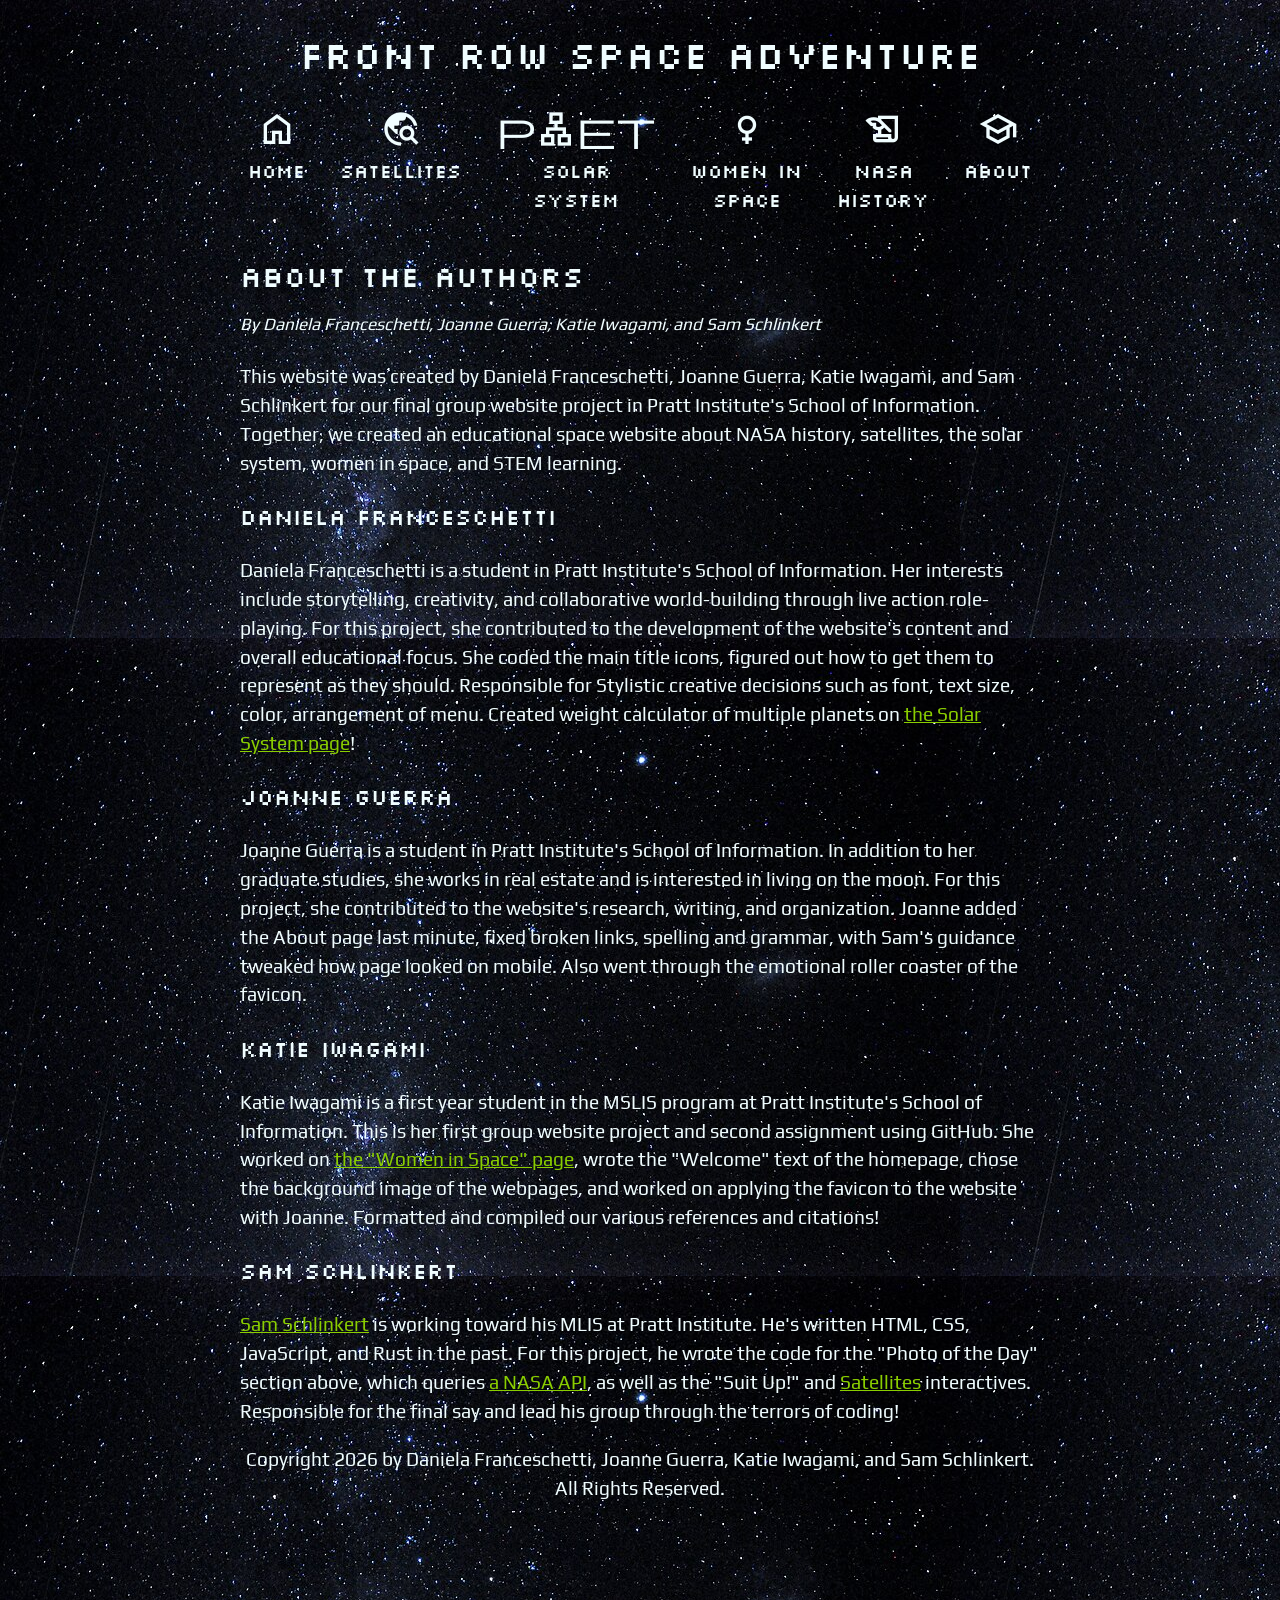
<file: about.html>
<!DOCTYPE html>
<html lang="en">
    <head>
        <meta charset="UTF-8">
        <meta name="viewport" content="width=device-width, initial-scale=1.0">
        <title>About the Authors</title>
        <link rel="preconnect" href="https://fonts.googleapis.com">
        <link rel="preconnect" href="https://fonts.gstatic.com" crossorigin>
        <link href="https://fonts.googleapis.com/css2?family=Play:wght@400;700&family=Silkscreen&display=swap" rel="stylesheet">
        <!-- icon_names MUST be in alphabetical order -->
        <link rel="stylesheet" href="https://fonts.googleapis.com/css2?family=Material+Symbols+Outlined:opsz,wght,FILL,GRAD@20..48,100..700,0..1,-50..200&icon_names=female,globe_asia,history_edu,home,pets,planet,school,travel_explore">
        <link rel="stylesheet" href="style.css">
        <link rel="icon" type="image/x-icon" href="img/favicon.png">
    </head>
    <body>
        <div id="content">
            <h1>Front Row Space Adventure</h1>
            <div id="menu">
                <div class="menu-item">
                    <a href="index.html">
                    <span class="material-symbols-outlined">home</span>
                    <br>
                    Home
                    </a>
                </div>
                <div class="menu-item">
                    <a href="name.html">
                    <span class="material-symbols-outlined">travel_explore</span>
                    <br>
                    Satellites
                    </a>
                </div>
                <div class="menu-item">
                    <a href="planets.html">
                    <span class="material-symbols-outlined">planet</span>
                    <br>
                    Solar<br>System
                    </a>
                </div>
                <div class="menu-item">
                    <a href="women-in-space.html">
                    <span class="material-symbols-outlined">female</span>
                    <br>
                    Women in<br>Space
                    </a>
                </div>
                <div class="menu-item">
                    <a href="history.html">
                    <span class="material-symbols-outlined">history_edu</span>
                    <br>
                    NASA<br>History
                    </a>
                </div>
                <div class="menu-item">
                    <a href="about.html">
                    <span class="material-symbols-outlined">school</span>
                    <br>
                    About
                    </a>
                </div>
            </div>
            <h2>About the Authors</h2>
            <p class="byline">By Daniela Franceschetti, Joanne Guerra, Katie Iwagami, and Sam Schlinkert</p>
            <p>
                This website was created by Daniela Franceschetti, Joanne Guerra, Katie Iwagami, and Sam 
                Schlinkert for our final group website project in Pratt Institute's School of Information. 
                Together, we created an educational space website about NASA history, satellites, the solar 
                system, women in space, and STEM learning.
            </p>
            <h3>Daniela Franceschetti</h3>
            <p>
                Daniela Franceschetti is a student in Pratt Institute's School of Information. Her interests 
                include storytelling, creativity, and collaborative world-building through live action 
                role-playing. For this project, she contributed to the development of the website's content 
                and overall educational focus. She coded the main title icons, figured out how to get them to 
                represent as they should. Responsible for Stylistic creative decisions such as font, text size, color, arrangement of menu. Created weight calculator of multiple planets on <a href="planets.html">the Solar System page</a>!
            </p>
            <h3>Joanne Guerra</h3>
            <p>
                Joanne Guerra is a student in Pratt Institute's School of Information. In addition to her graduate studies, she works in real estate and is interested in living on the moon. For this project, she contributed to the website's research, writing, and organization. Joanne added the About page last minute, fixed broken links, spelling and grammar, with Sam's guidance tweaked how page looked on mobile. Also went through the emotional roller coaster of the favicon. 
            </p>
            <h3>Katie Iwagami</h3>
            <p>
                Katie Iwagami is a first year student in the MSLIS program at Pratt Institute's School of Information. 
                This is her first group website project and second assignment using GitHub. She worked on <a href="women-in-space.html">the "Women in Space" page</a>, wrote the
                "Welcome" text of the homepage, chose the background image of the webpages, and worked on 
                applying the favicon to the website with Joanne. Formatted and compiled our various references 
                and citations!
            </p>
            <h3>Sam Schlinkert</h3>
            <p>
                <a href="https://www.samschlinkert.com/">Sam Schlinkert</a> is working toward his MLIS at Pratt Institute. He's written HTML, CSS, JavaScript, and Rust in the past. For this project, he wrote the code for the "Photo of the Day" section above, which queries 
                <a href="https://api.nasa.gov/">a NASA API</a>, as well as the "Suit Up!" 
                and <a href="name.html">Satellites</a> interactives. Responsible for the final say and 
                lead his group through the terrors of coding! 
            </p>
            <p class="copyright">
                Copyright 2026 by Daniela Franceschetti, Joanne Guerra, Katie Iwagami, and Sam Schlinkert. 
                All Rights Reserved.
            </p>
        </div>
    </body>
</html>
</file>
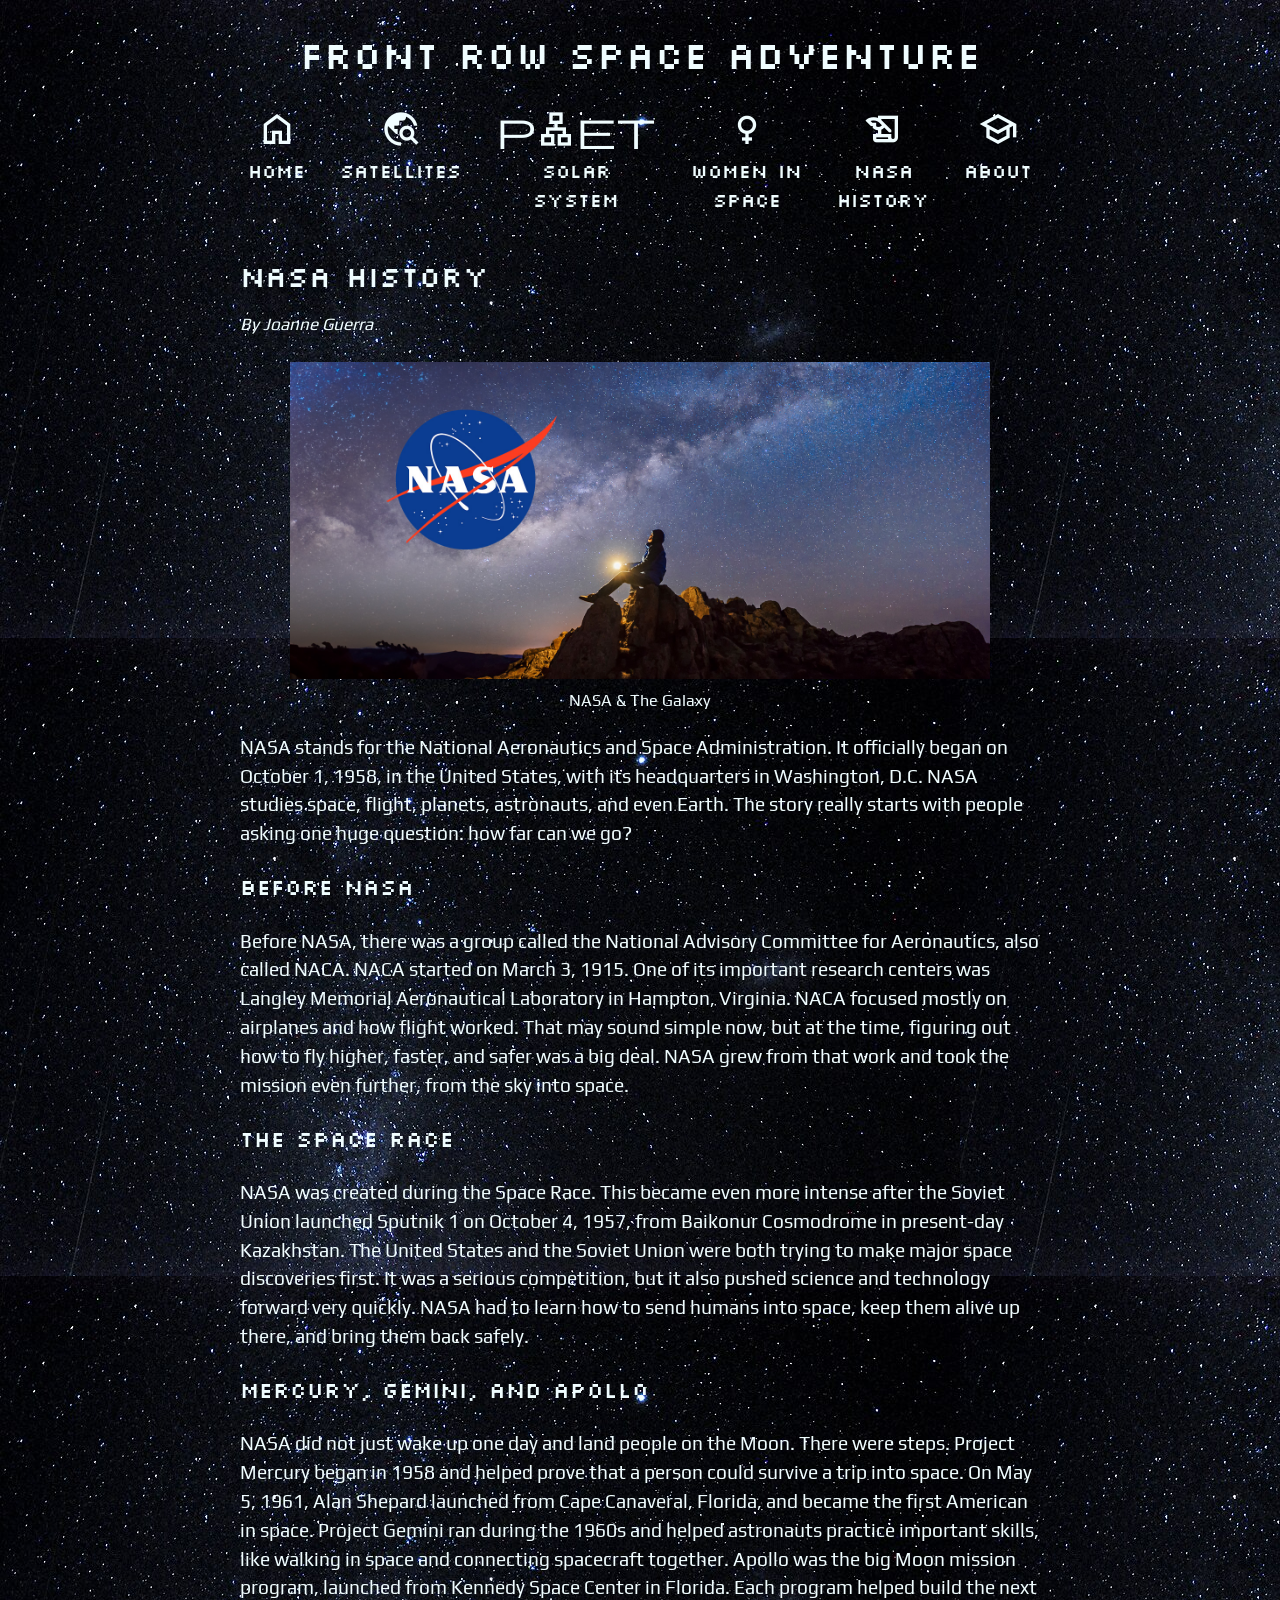
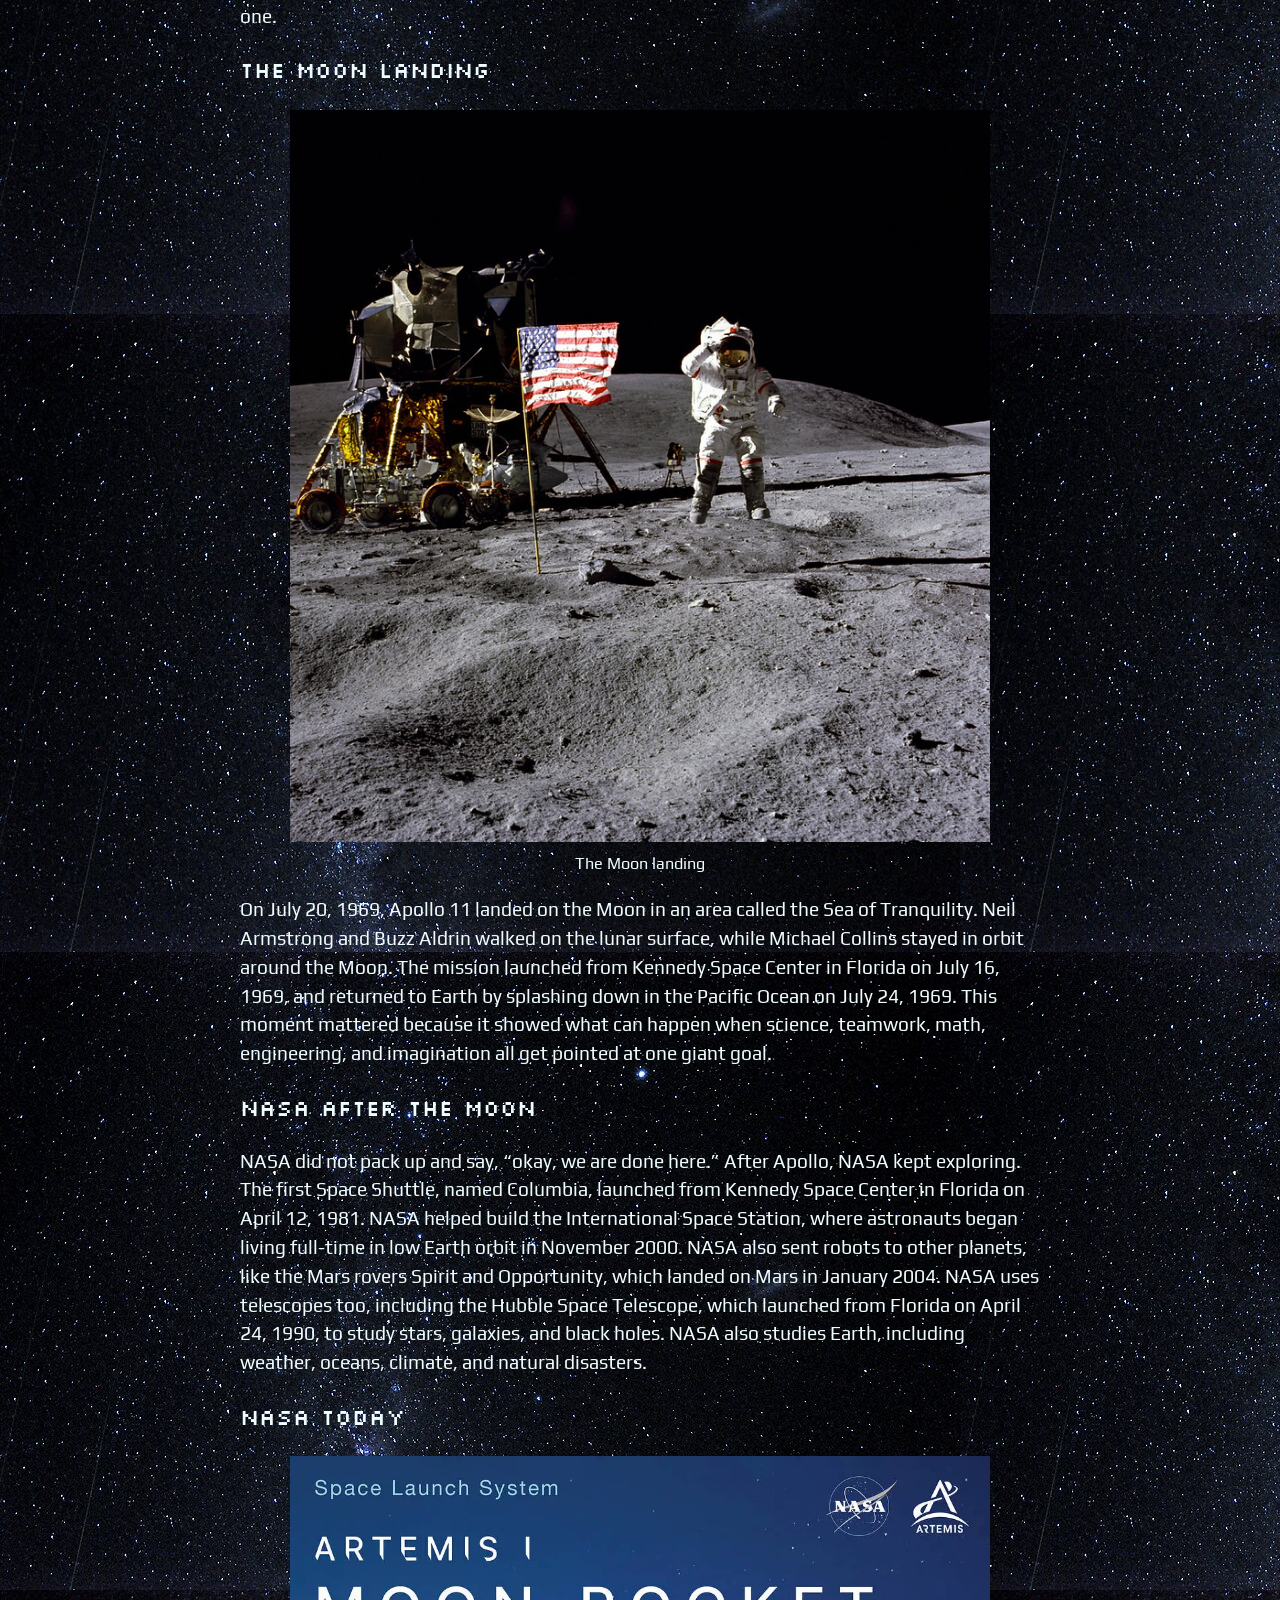
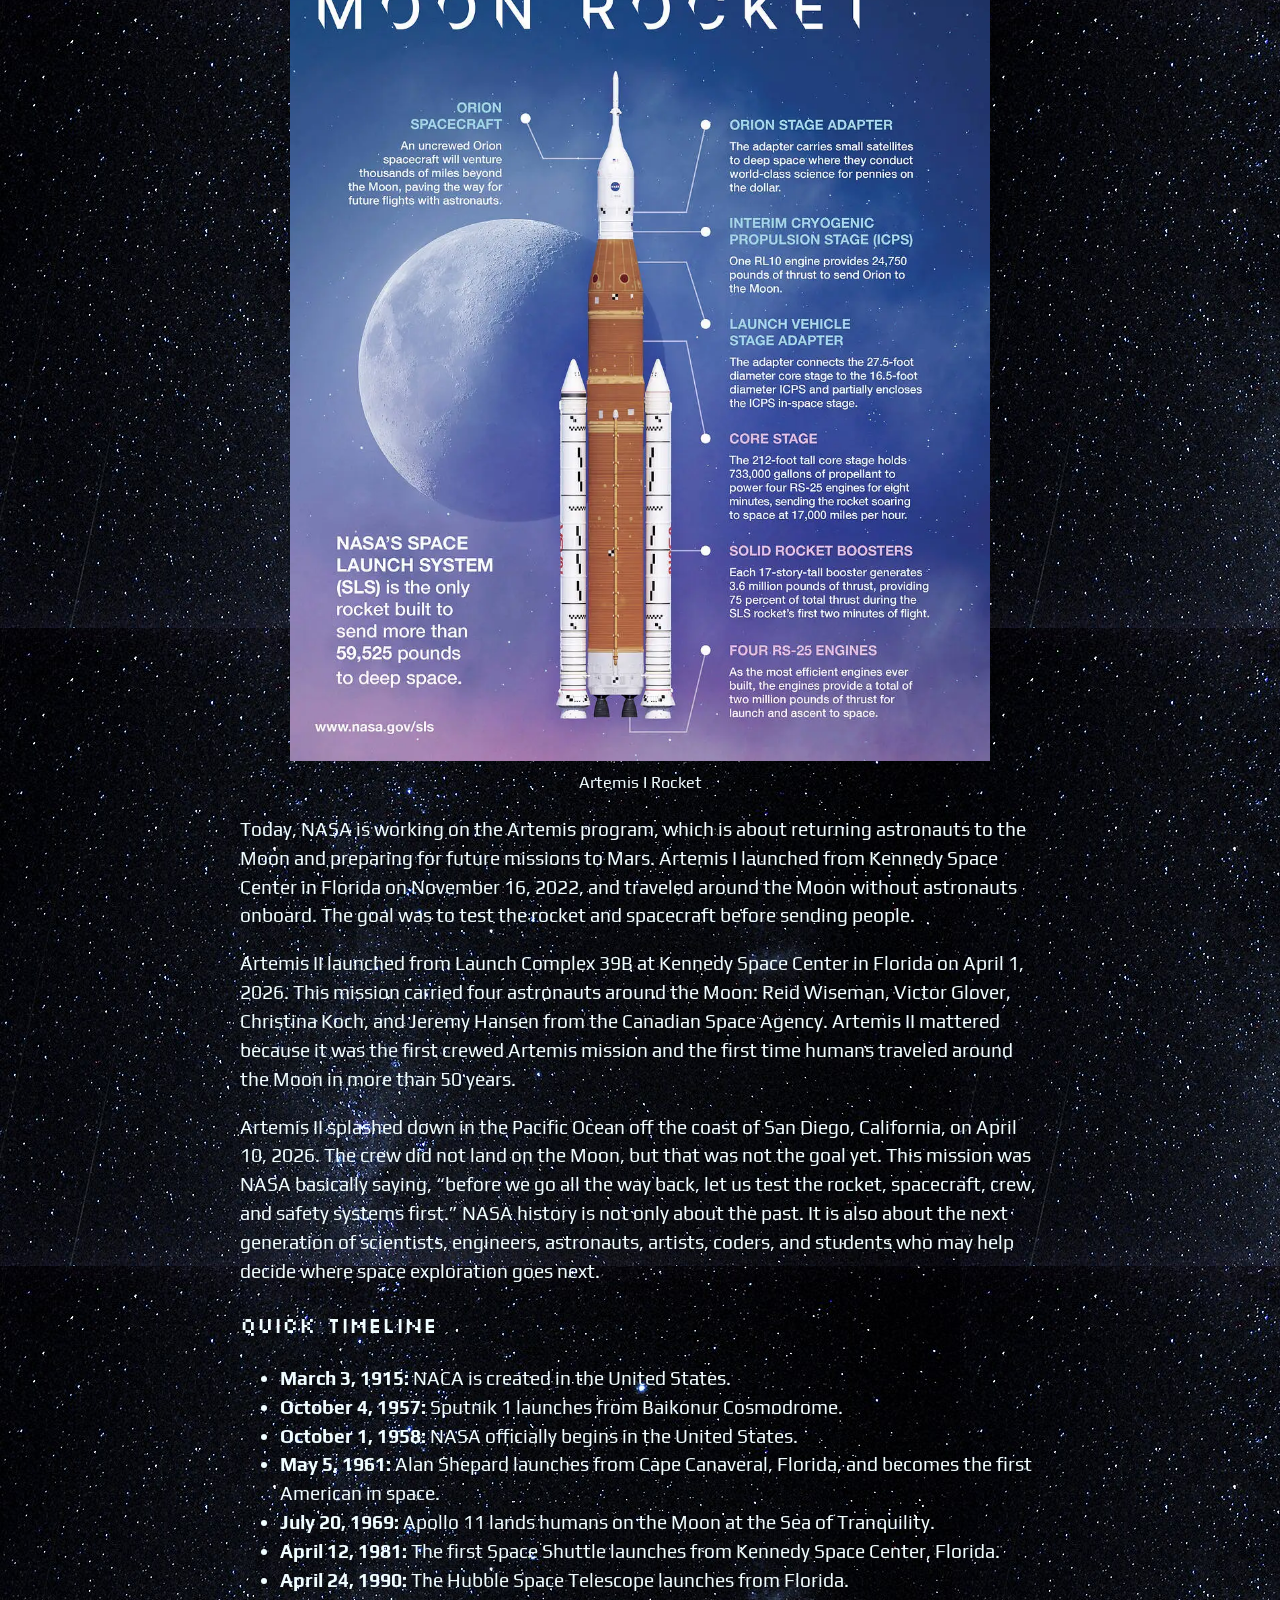
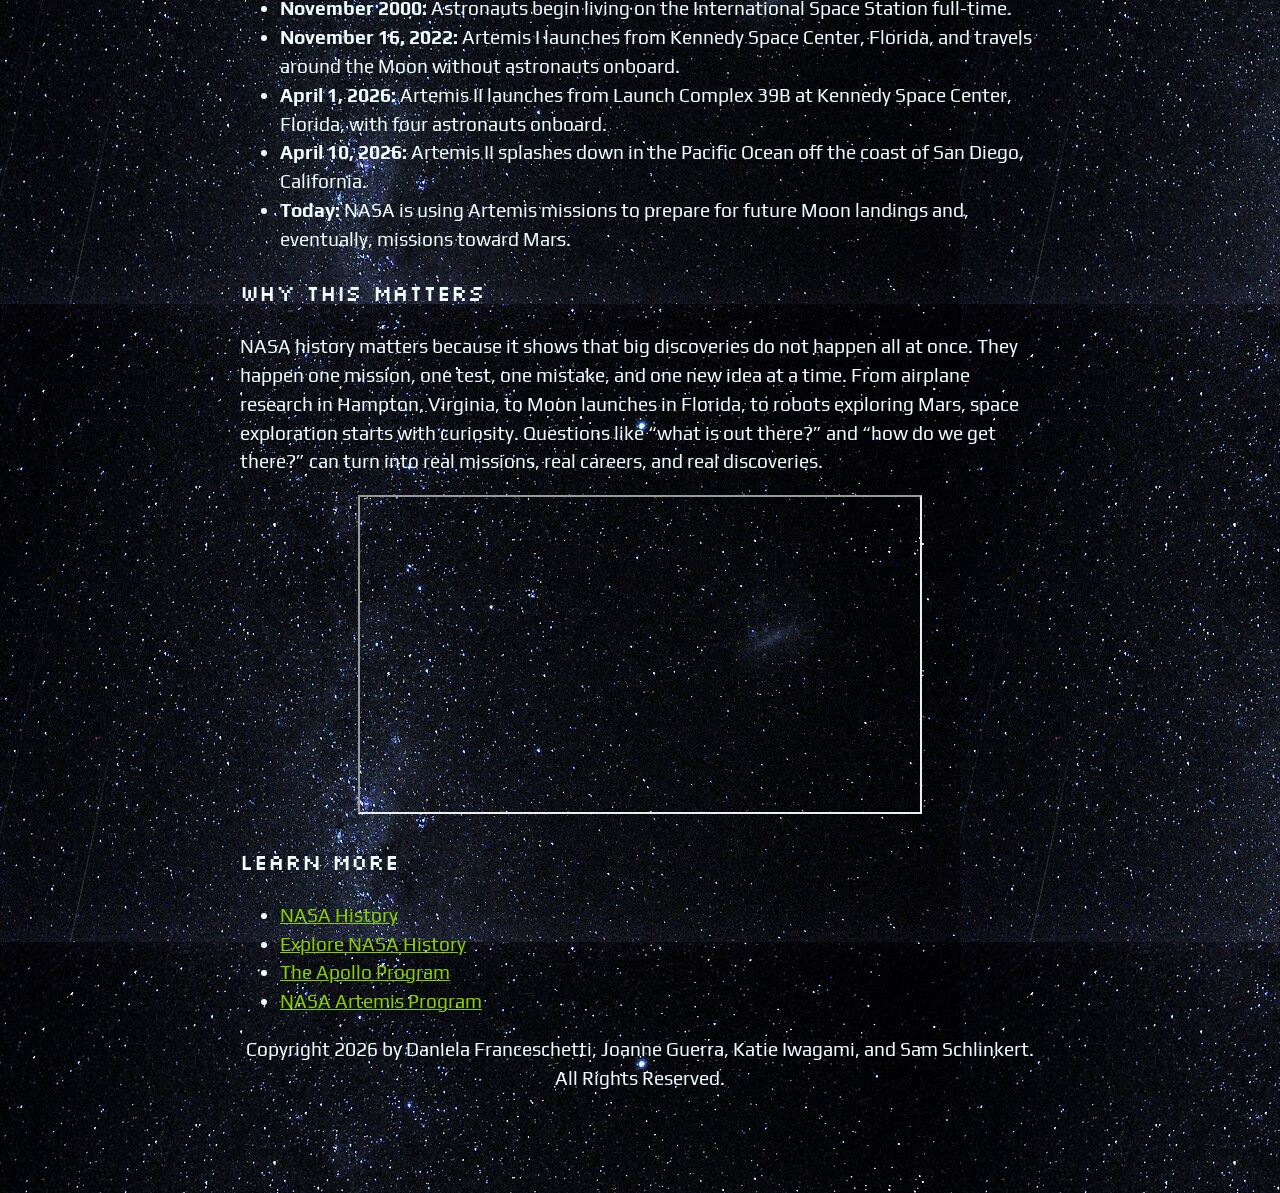
<file: history.html>
<!DOCTYPE html>
<html lang="en">
<head>
    <meta charset="UTF-8">
    <meta name="viewport" content="width=device-width, initial-scale=1.0">
    <title>NASA History</title>

    <link rel="preconnect" href="https://fonts.googleapis.com">
    <link rel="preconnect" href="https://fonts.gstatic.com" crossorigin>

    <link href="https://fonts.googleapis.com/css2?family=Play:wght@400;700&family=Silkscreen&display=swap" rel="stylesheet">

    <!-- icon_names MUST be in alphabetical order -->
    <link rel="stylesheet" href="https://fonts.googleapis.com/css2?family=Material+Symbols+Outlined:opsz,wght,FILL,GRAD@20..48,100..700,0..1,-50..200&icon_names=female,globe_asia,history_edu,home,pets,planet,school,travel_explore">

    <link rel="stylesheet" href="style.css">
    <link rel="icon" type="image/x-icon" href="img/favicon.png">
</head>

<body>
    <div id="content">
        <h1>Front Row Space Adventure</h1>

        <div id="menu">
            <div class="menu-item">
                <a href="index.html">
                    <span class="material-symbols-outlined">home</span>
                    <br>
                    Home
                </a>
            </div>

            <div class="menu-item">
                <a href="name.html">
                    <span class="material-symbols-outlined">travel_explore</span>
                    <br>
                    Satellites
                </a>
            </div>

            <div class="menu-item">
                <a href="planets.html">
                    <span class="material-symbols-outlined">planet</span>
                    <br>
                    Solar<br>System
                </a>
            </div>

            <div class="menu-item">
                <a href="women-in-space.html">
                    <span class="material-symbols-outlined">female</span>
                    <br>
                    Women in<br>Space
                </a>
            </div>

            <div class="menu-item">
                <a href="history.html">
                    <span class="material-symbols-outlined">history_edu</span>
                    <br>
                    NASA<br>History
                </a>
            </div>

            <div class="menu-item">
                <a href="about.html">
                    <span class="material-symbols-outlined">school</span>
                    <br>
                    About
                </a>
            </div>
        </div>

        <h2>NASA History</h2>
        <p class="byline">By Joanne Guerra</p>

        <div class="center-media">
            <img class="history-image" src="img/nasa_history.jpg" alt="NASA photo">
        </div>
        <p class="caption">NASA &amp; The Galaxy</p>

        <p>
            NASA stands for the National Aeronautics and Space Administration. It officially began on October 1, 1958, in the United States, with its headquarters in Washington, D.C. NASA studies space, flight, planets, astronauts, and even Earth. The story really starts with people asking one huge question: how far can we go?
        </p>

        <h3>Before NASA</h3>

        <p>
            Before NASA, there was a group called the National Advisory Committee for Aeronautics, also called NACA. NACA started on March 3, 1915. One of its important research centers was Langley Memorial Aeronautical Laboratory in Hampton, Virginia. NACA focused mostly on airplanes and how flight worked. That may sound simple now, but at the time, figuring out how to fly higher, faster, and safer was a big deal. NASA grew from that work and took the mission even further, from the sky into space.
        </p>

        <h3>The Space Race</h3>

        <p>
            NASA was created during the Space Race. This became even more intense after the Soviet Union launched Sputnik 1 on October 4, 1957, from Baikonur Cosmodrome in present-day Kazakhstan. The United States and the Soviet Union were both trying to make major space discoveries first. It was a serious competition, but it also pushed science and technology forward very quickly. NASA had to learn how to send humans into space, keep them alive up there, and bring them back safely.
        </p>

        <h3>Mercury, Gemini, and Apollo</h3>

        <p>
            NASA did not just wake up one day and land people on the Moon. There were steps. Project Mercury began in 1958 and helped prove that a person could survive a trip into space. On May 5, 1961, Alan Shepard launched from Cape Canaveral, Florida, and became the first American in space. Project Gemini ran during the 1960s and helped astronauts practice important skills, like walking in space and connecting spacecraft together. Apollo was the big Moon mission program, launched from Kennedy Space Center in Florida. Each program helped build the next one.
        </p>

        <h3>The Moon Landing</h3>

        <div class="center-media">
            <img class="history-image" src="img/moon_landing.jpg" alt="Moon Landing">
        </div>
        <p class="caption">The Moon landing</p>

        <p>
            On July 20, 1969, Apollo 11 landed on the Moon in an area called the Sea of Tranquility. Neil Armstrong and Buzz Aldrin walked on the lunar surface, while Michael Collins stayed in orbit around the Moon. The mission launched from Kennedy Space Center in Florida on July 16, 1969, and returned to Earth by splashing down in the Pacific Ocean on July 24, 1969. This moment mattered because it showed what can happen when science, teamwork, math, engineering, and imagination all get pointed at one giant goal.
        </p>

        <h3>NASA After the Moon</h3>

        <p>
            NASA did not pack up and say, “okay, we are done here.” After Apollo, NASA kept exploring. The first Space Shuttle, named Columbia, launched from Kennedy Space Center in Florida on April 12, 1981. NASA helped build the International Space Station, where astronauts began living full-time in low Earth orbit in November 2000. NASA also sent robots to other planets, like the Mars rovers Spirit and Opportunity, which landed on Mars in January 2004. NASA uses telescopes too, including the Hubble Space Telescope, which launched from Florida on April 24, 1990, to study stars, galaxies, and black holes. NASA also studies Earth, including weather, oceans, climate, and natural disasters.
        </p>

        <h3>NASA Today</h3>

        <div class="center-media">
            <img class="history-image" src="img/artemis1.jpg" alt="NASA Artemis I Rocket">
        </div>
        <p class="caption">Artemis I Rocket</p>

        <p>
            Today, NASA is working on the Artemis program, which is about returning astronauts to the Moon and preparing for future missions to Mars. Artemis I launched from Kennedy Space Center in Florida on November 16, 2022, and traveled around the Moon without astronauts onboard. The goal was to test the rocket and spacecraft before sending people.
        </p>

        <p>
            Artemis II launched from Launch Complex 39B at Kennedy Space Center in Florida on April 1, 2026. This mission carried four astronauts around the Moon: Reid Wiseman, Victor Glover, Christina Koch, and Jeremy Hansen from the Canadian Space Agency. Artemis II mattered because it was the first crewed Artemis mission and the first time humans traveled around the Moon in more than 50 years.
        </p>

        <p>
            Artemis II splashed down in the Pacific Ocean off the coast of San Diego, California, on April 10, 2026. The crew did not land on the Moon, but that was not the goal yet. This mission was NASA basically saying, “before we go all the way back, let us test the rocket, spacecraft, crew, and safety systems first.” NASA history is not only about the past. It is also about the next generation of scientists, engineers, astronauts, artists, coders, and students who may help decide where space exploration goes next.
        </p>

        <h3>Quick Timeline</h3>

        <ul>
            <li><strong>March 3, 1915:</strong> NACA is created in the United States.</li>
            <li><strong>October 4, 1957:</strong> Sputnik 1 launches from Baikonur Cosmodrome.</li>
            <li><strong>October 1, 1958:</strong> NASA officially begins in the United States.</li>
            <li><strong>May 5, 1961:</strong> Alan Shepard launches from Cape Canaveral, Florida, and becomes the first American in space.</li>
            <li><strong>July 20, 1969:</strong> Apollo 11 lands humans on the Moon at the Sea of Tranquility.</li>
            <li><strong>April 12, 1981:</strong> The first Space Shuttle launches from Kennedy Space Center, Florida.</li>
            <li><strong>April 24, 1990:</strong> The Hubble Space Telescope launches from Florida.</li>
            <li><strong>November 2000:</strong> Astronauts begin living on the International Space Station full-time.</li>
            <li><strong>November 16, 2022:</strong> Artemis I launches from Kennedy Space Center, Florida, and travels around the Moon without astronauts onboard.</li>
            <li><strong>April 1, 2026:</strong> Artemis II launches from Launch Complex 39B at Kennedy Space Center, Florida, with four astronauts onboard.</li>
            <li><strong>April 10, 2026:</strong> Artemis II splashes down in the Pacific Ocean off the coast of San Diego, California.</li>
            <li><strong>Today:</strong> NASA is using Artemis missions to prepare for future Moon landings and, eventually, missions toward Mars.</li>
        </ul>

        <h3>Why This Matters</h3>

        <p>
            NASA history matters because it shows that big discoveries do not happen all at once. They happen one mission, one test, one mistake, and one new idea at a time. From airplane research in Hampton, Virginia, to Moon launches in Florida, to robots exploring Mars, space exploration starts with curiosity. Questions like “what is out there?” and “how do we get there?” can turn into real missions, real careers, and real discoveries.
        </p>

        <div class="center-media">
            <iframe class="youtube-embed" src="https://www.youtube.com/embed/Vg-EQ7MOu6I?si=N7-bMuqMm6_5QhqH" title="YouTube video player" allow="accelerometer; autoplay; clipboard-write; encrypted-media; gyroscope; picture-in-picture; web-share" referrerpolicy="strict-origin-when-cross-origin" allowfullscreen></iframe>
        </div>

        <h3>Learn More</h3>

        <ul>
            <li><a href="https://www.nasa.gov/history/">NASA History</a></li>
            <li><a href="https://www.nasa.gov/history/explore-nasas-history/">Explore NASA History</a></li>
            <li><a href="https://www.nasa.gov/the-apollo-program/">The Apollo Program</a></li>
            <li><a href="https://www.nasa.gov/humans-in-space/artemis/">NASA Artemis Program</a></li>
        </ul>

        <p class="copyright">
            Copyright 2026 by Daniela Franceschetti, Joanne Guerra, Katie Iwagami, and Sam Schlinkert. All Rights Reserved.
        </p>
    </div>
</body>
</html>
</file>
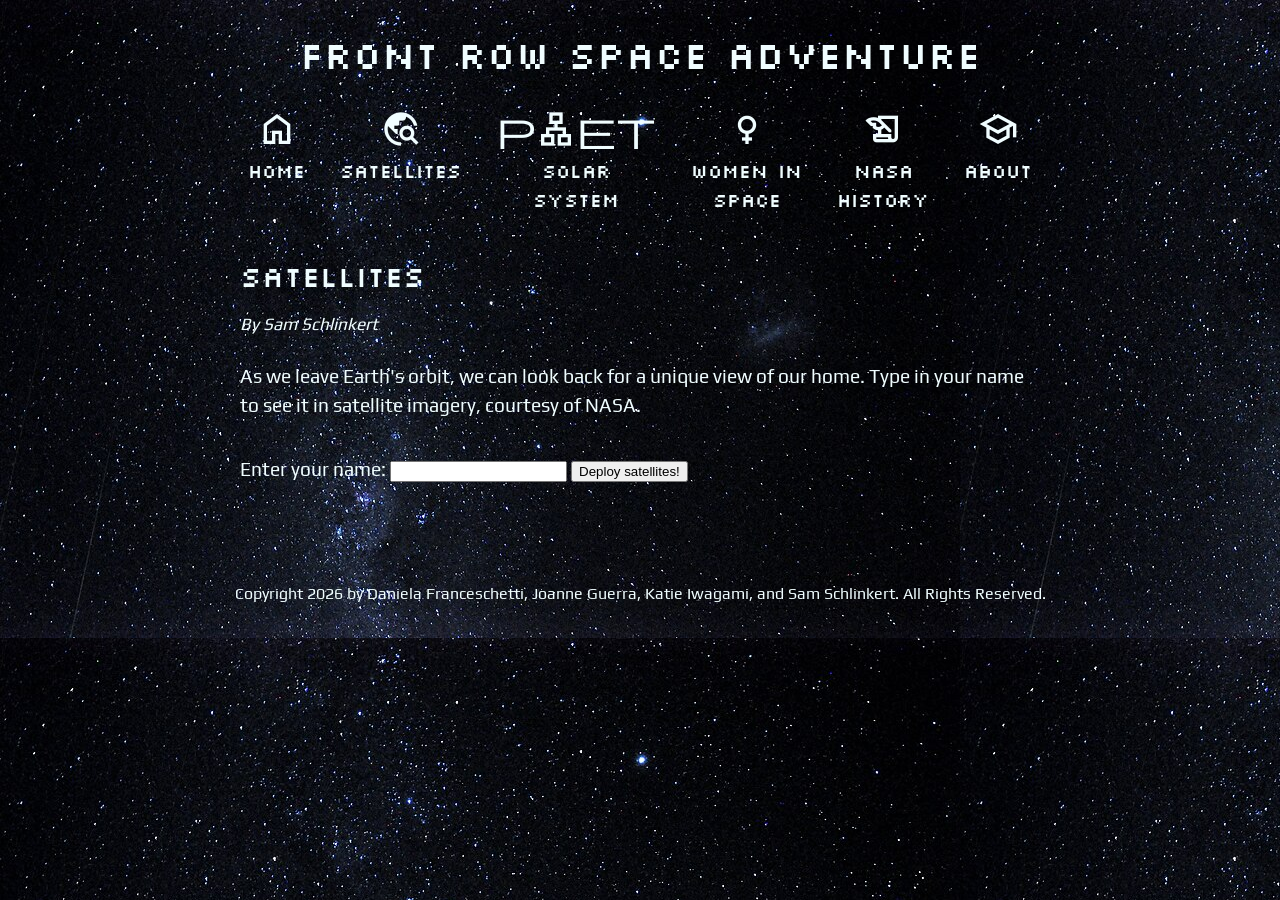
<file: name.html>
<!DOCTYPE html>
<html lang="en">
    <head>
        <meta charset="UTF-8">
        <meta name="viewport" content="width=device-width, initial-scale=1.0">
        <title>Satellites</title>
        <link rel="preconnect" href="https://fonts.googleapis.com">
        <link rel="preconnect" href="https://fonts.gstatic.com" crossorigin>
        <link href="https://fonts.googleapis.com/css2?family=Play:wght@400;700&family=Silkscreen&display=swap" rel="stylesheet">
        <!-- icon_names MUST be in alphabetical order! -->
        <link rel="stylesheet" href="https://fonts.googleapis.com/css2?family=Material+Symbols+Outlined:opsz,wght,FILL,GRAD@20..48,100..700,0..1,-50..200&icon_names=female,globe_asia,history_edu,home,pets,planet,school,travel_explore">
        <link rel="stylesheet" href="style.css">
        <link rel="icon" type="image/x-icon" href="img/favicon.png">
    </head>
    <body>
        <div id="content">
            <h1>Front Row Space Adventure</h1>
            <div id="menu">
                <div class="menu-item">
                    <a href="index.html">
                    <span class="material-symbols-outlined">home</span>
                    <br>
                    Home
                    </a>
                </div>
                <div class="menu-item">
                    <a href="name.html">
                    <span class="material-symbols-outlined">travel_explore</span>
                    <br>
                    Satellites
                    </a>
                </div>
                <div class="menu-item">
                    <a href="planets.html">
                    <span class="material-symbols-outlined">planet</span>
                    <br>
                    Solar<br>System
                    </a>
                </div>
                <div class="menu-item">
                    <a href="women-in-space.html">
                    <span class="material-symbols-outlined">female</span>
                    <br>
                    Women in<br>Space
                    </a>
                </div>
                <div class="menu-item">
                    <a href="history.html">
                    <span class="material-symbols-outlined">history_edu</span>
                    <br>
                    NASA<br>History
                    </a>
                </div>
                <div class="menu-item">
                    <a href="about.html">
                    <span class="material-symbols-outlined">school</span>
                    <br>
                    About
                    </a>
                </div>
            </div>
            <h2>Satellites</h2>
            <p class="byline">By Sam Schlinkert</p>
            <p> 
                As we leave Earth's orbit, we can look back for a unique view of our home. Type in your name to see it in satellite imagery, courtesy of NASA.
            </p>
            <div id="satellite-form-container">
                <label for="name">Enter your name:</label>
                <input type="text" id="name" name="name">
                <button id="name-submit" onclick="displayImages()">Deploy satellites!</button>
            </div>
            <div id="satellite-images-container"></div>
        </div>
        <p class="copyright">
            Copyright 2026 by Daniela Franceschetti, Joanne Guerra, Katie Iwagami, and Sam Schlinkert. All Rights Reserved.
        </p>
        <script src="js/name.js"></script>  
    </body>
</html>
</file>
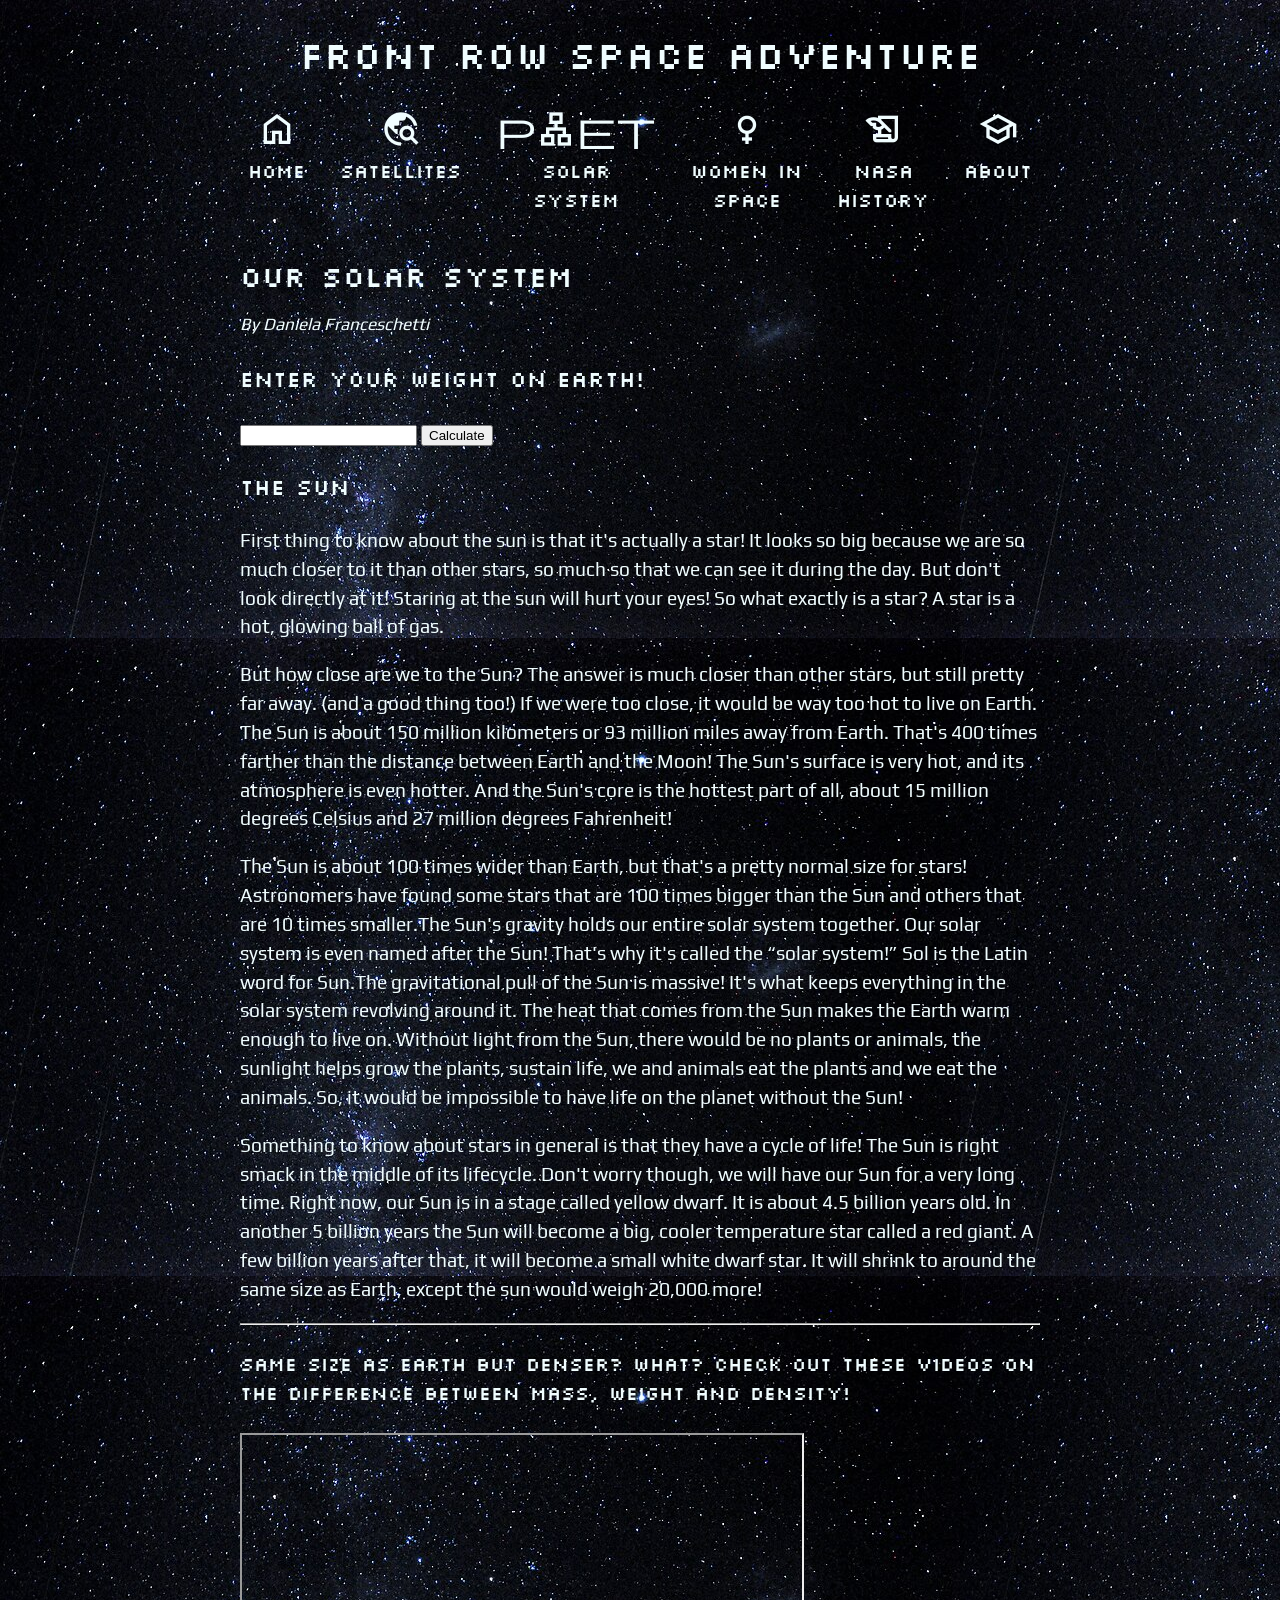
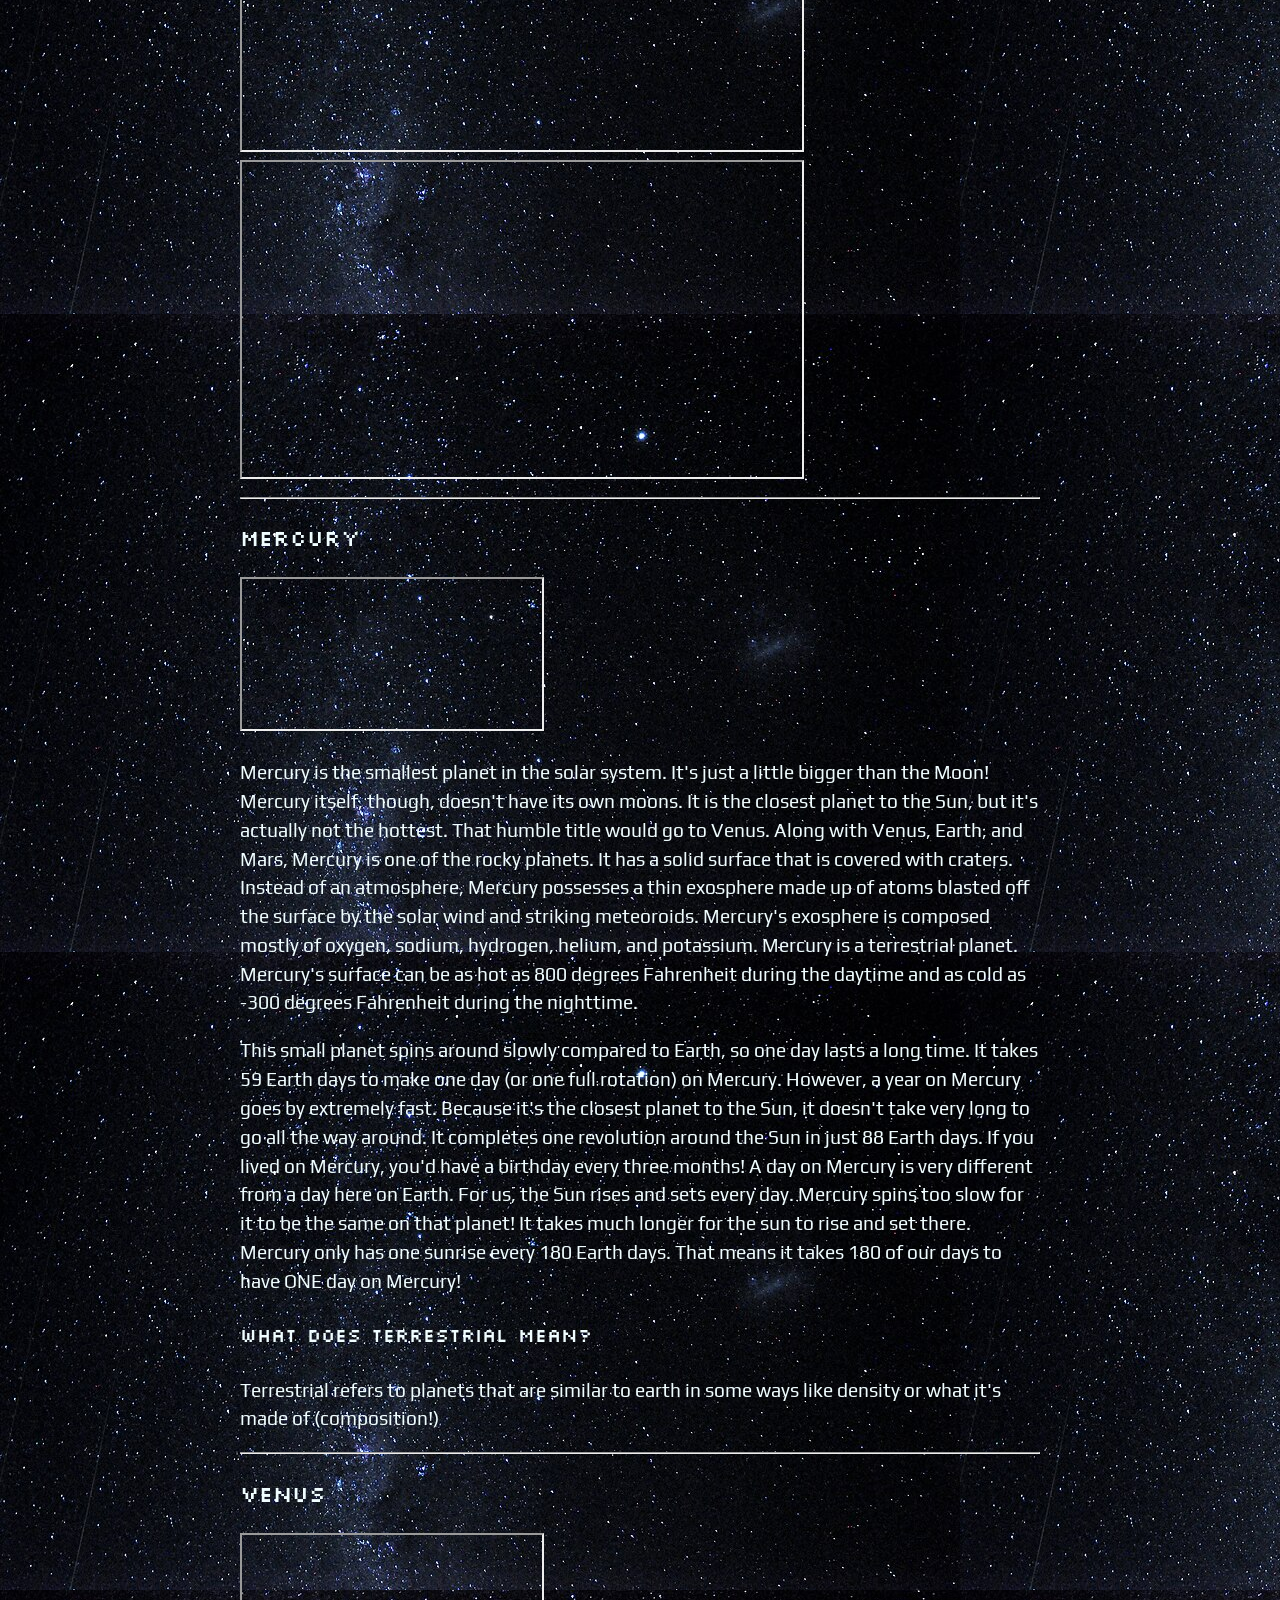
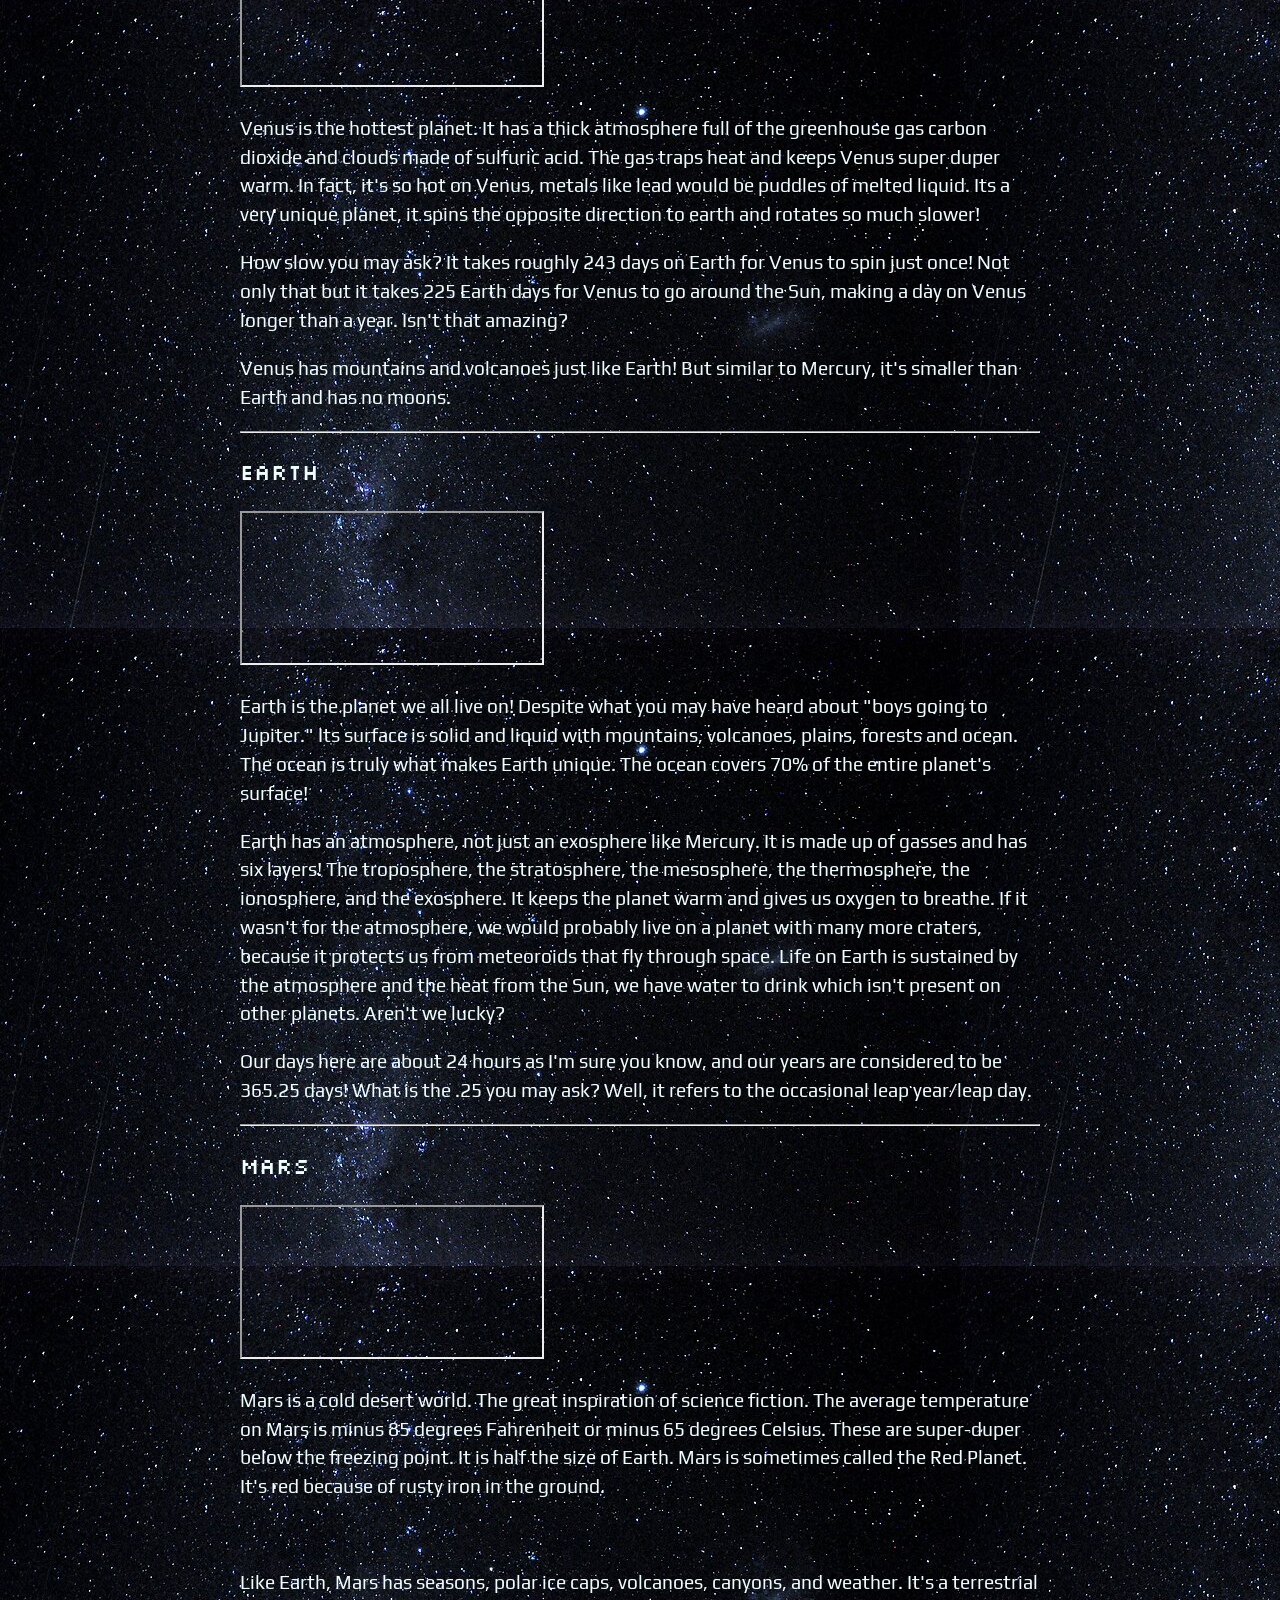
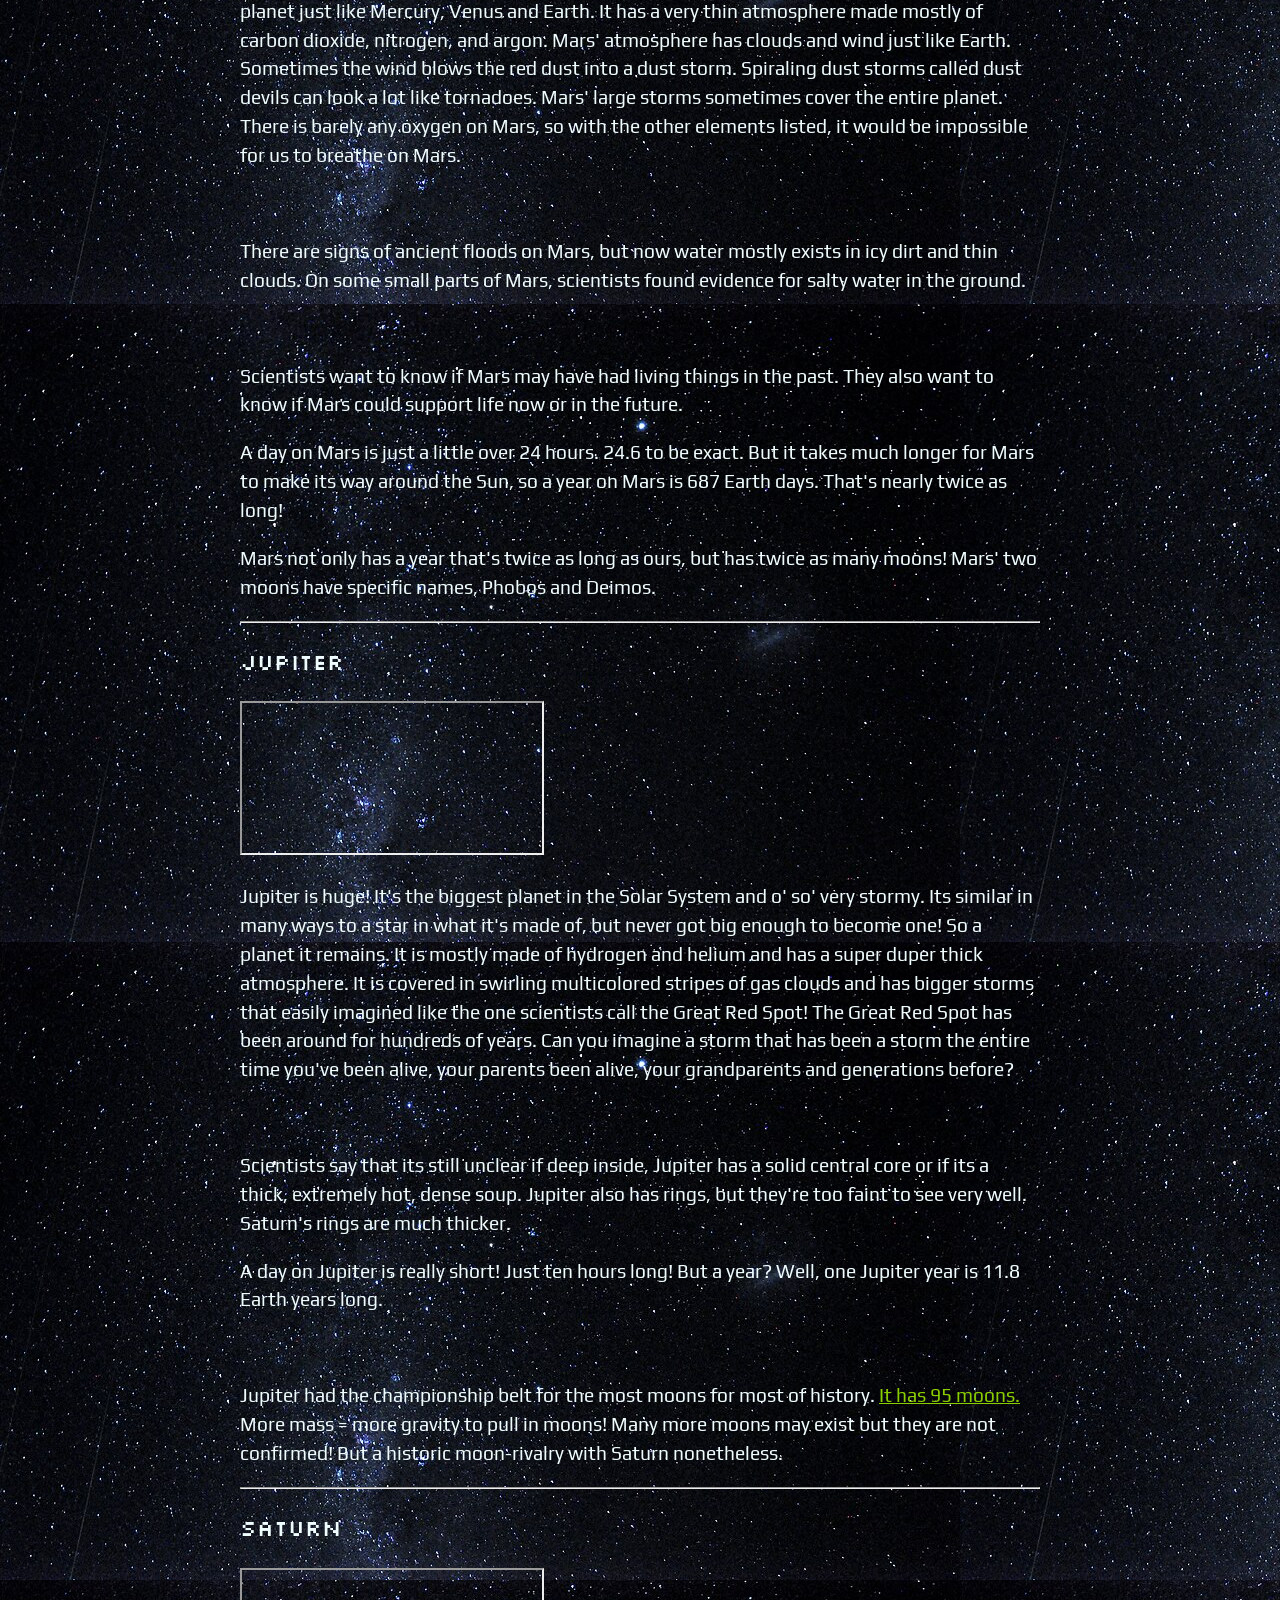
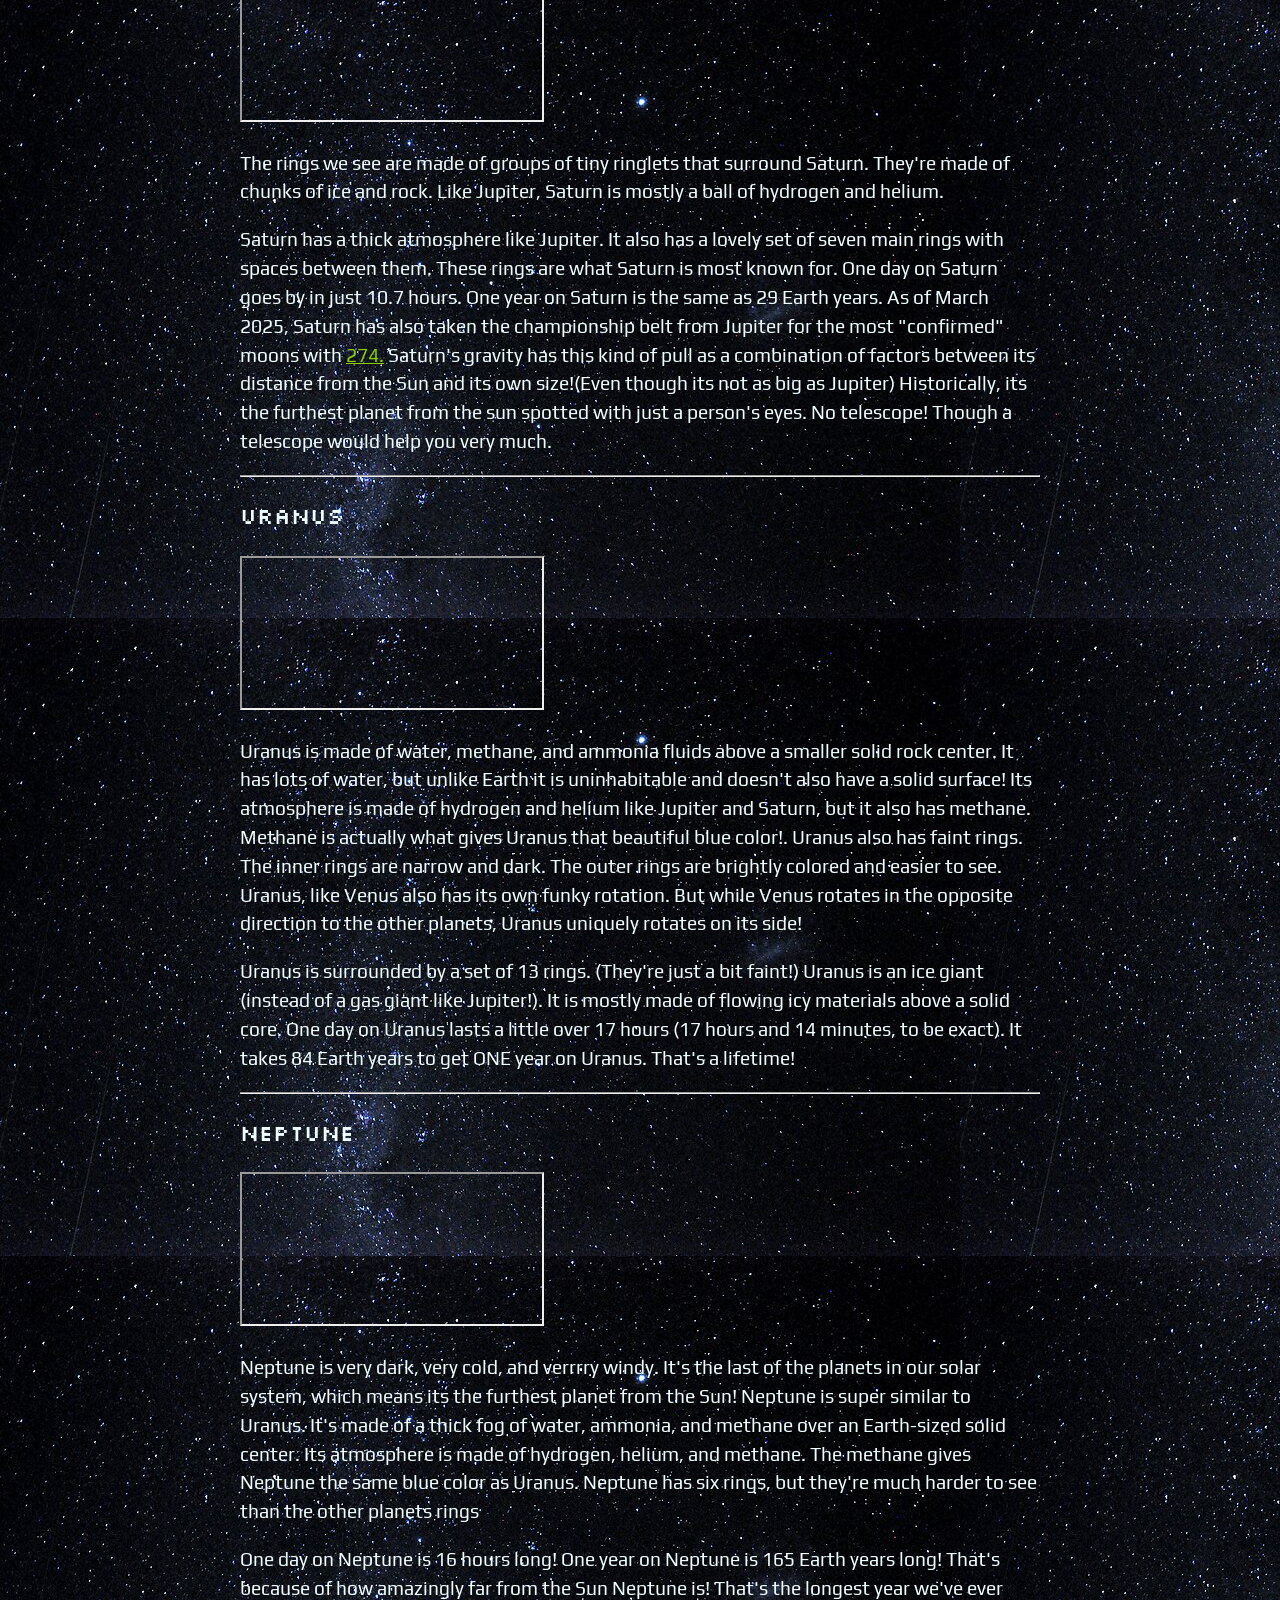
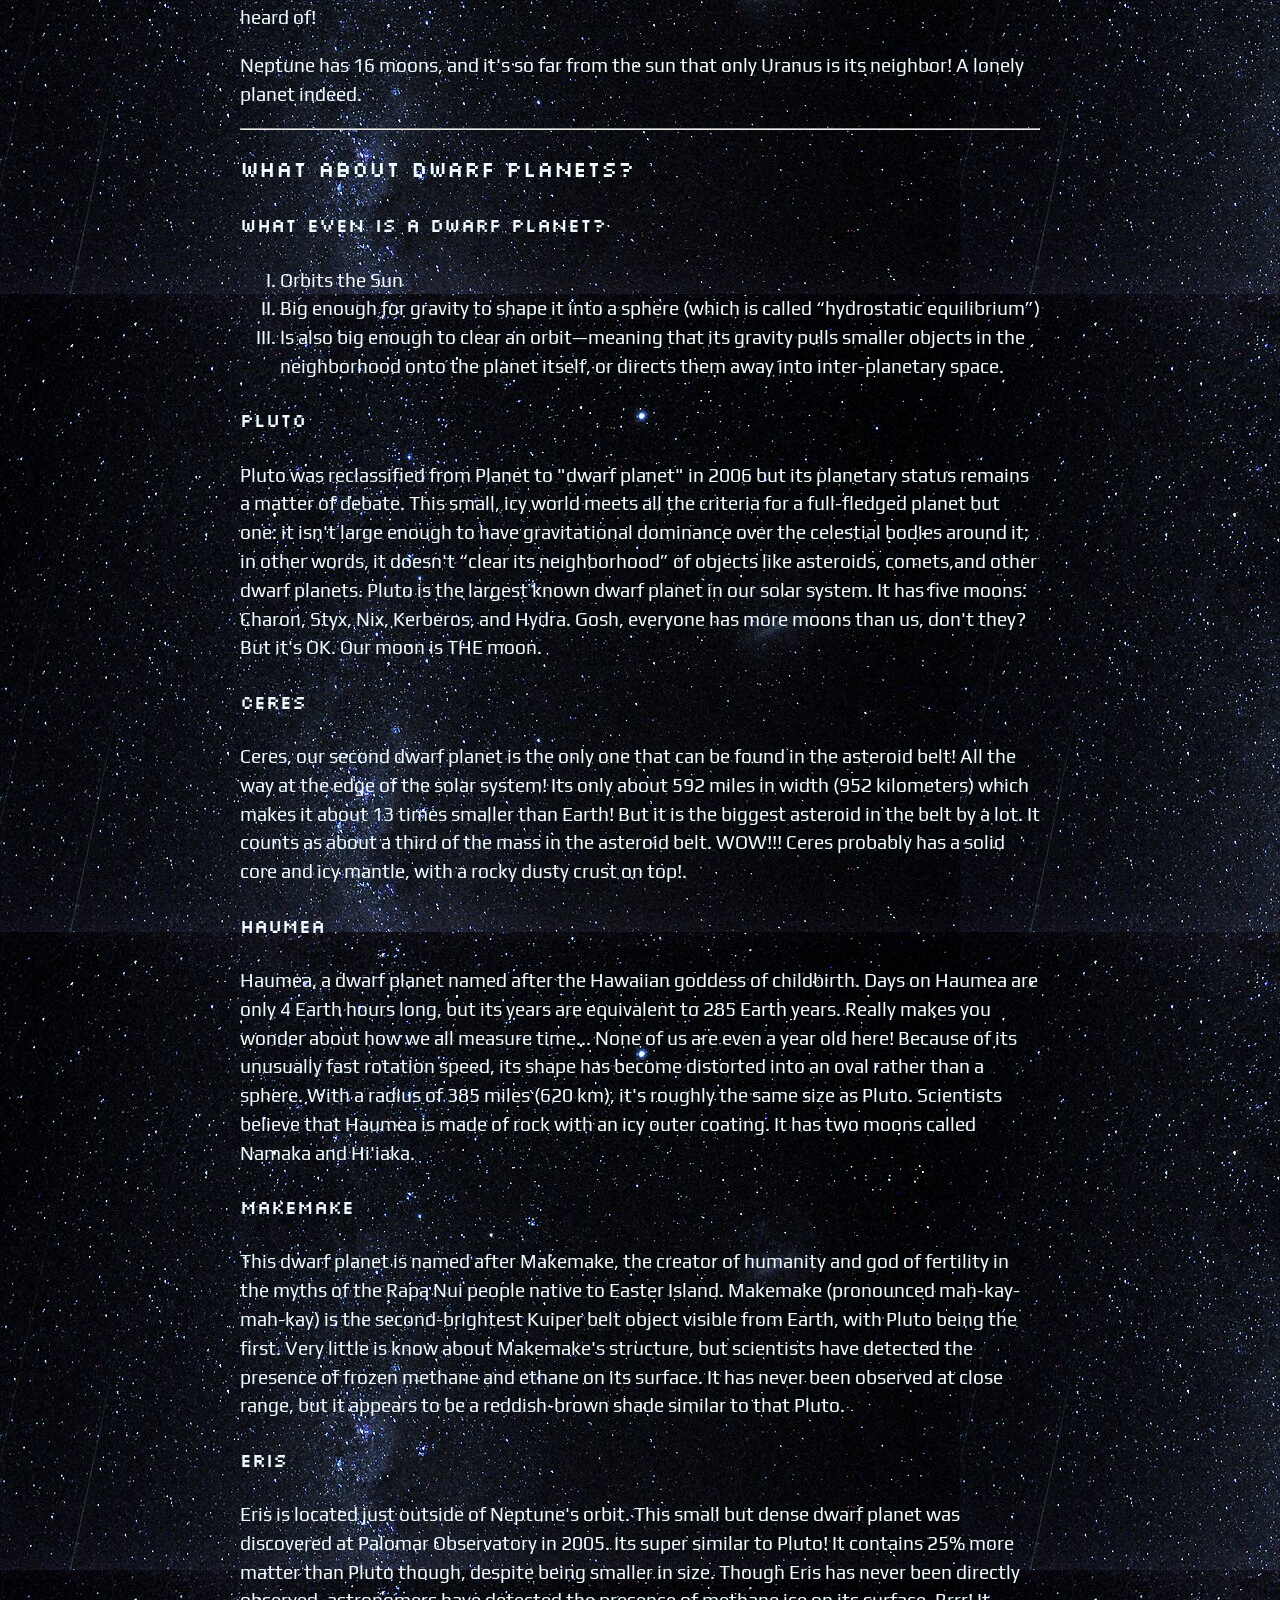
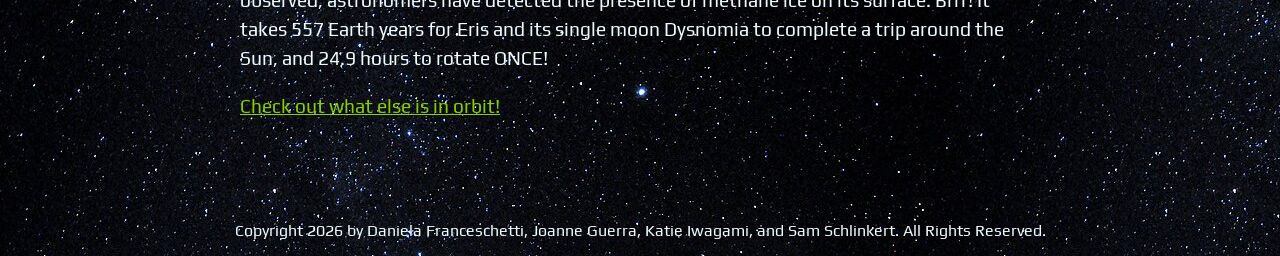
<file: planets.html>
<!DOCTYPE html>
<html lang="en">
<head>
    <meta charset="UTF-8">
    <meta name="viewport" content="width=device-width, initial-scale=1.0">
    <title>Our Solar System</title>
    
    <link rel="preconnect" href="https://fonts.googleapis.com">
    <link rel="preconnect" href="https://fonts.gstatic.com" crossorigin>
    <link href="https://fonts.googleapis.com/css2?family=Play:wght@400;700&family=Silkscreen&display=swap" rel="stylesheet">

    <!-- icon_names MUST be in alphabetical order! -->
        <link rel="stylesheet" href="https://fonts.googleapis.com/css2?family=Material+Symbols+Outlined:opsz,wght,FILL,GRAD@20..48,100..700,0..1,-50..200&icon_names=female,globe_asia,history_edu,home,pets,planet,school,travel_explore">
     
        <link rel="stylesheet" href="style.css">
        <link rel="icon" type="image/x-icon" href="img/favicon.png">
    </head>
    <body>
    <div id="content">
    <h1>Front Row Space Adventure</h1> 
    <div id="menu">
        <div class="menu-item">
            <a href="index.html">
                <span class="material-symbols-outlined">home</span>
                <br>
                Home
            </a>
        </div>
        <div class="menu-item">
            <a href="name.html">
                <span class="material-symbols-outlined">travel_explore</span>
                <br>
                Satellites
            </a>
        </div>
         <div class="menu-item">
            <a href="planets.html">
                <span class="material-symbols-outlined">planet</span>
                <br>
                Solar<br>System
            </a>
        </div>
        <div class="menu-item">
            <a href="women-in-space.html">
                <span class="material-symbols-outlined">female</span>
                <br>
                Women in<br>Space
            </a>
        </div>
        <div class="menu-item">
            <a href="history.html">
                <span class="material-symbols-outlined">history_edu</span>
                <br>
                NASA<br>History
            </a>
        </div>
          <div class="menu-item">
                <a href="about.html">
                    <span class="material-symbols-outlined">school</span>
                    <br>
                    About
                </a>
            </div>
    </div>

    <h2>Our Solar System</h2>
    <p class="byline">By Daniela Franceschetti</p>
        
    <h3>Enter your weight on Earth!</h3>
    <input type="text" id="weight">
    <button id="calculate" onclick="calculateMass()">Calculate</button>
    <h3>The Sun</h3>
    <p id="sun-weight"></p>
<p>
    First thing to know about the sun is that it's actually a star! It looks so big because we are so much closer to it than other stars, so much so that we can see it during the day. But don't look directly at it! Staring at the sun will hurt your eyes! So what exactly is a star? A star is a hot, glowing ball of gas.
</p>
<p>
    But how close are we to the Sun? The answer is much closer than other stars, but still pretty far away. (and a good thing too!) If we were too close, it would be way too hot to live on Earth. The Sun is about 150 million kilometers or 93 million miles away from Earth. That's 400 times farther than the distance between Earth and the Moon! The Sun's surface is very hot, and its atmosphere is even hotter. And the Sun's core is the hottest part of all, about 15 million degrees Celsius and 27 million degrees Fahrenheit!
</p>
<p>
    The Sun is about 100 times wider than Earth, but that's a pretty normal size for stars! 
    Astronomers have found some stars that are 100 times bigger than the Sun and others that 
    are 10 times smaller.The Sun's gravity holds our entire solar system together. Our solar 
    system is even named after the Sun! That's why it's called the “solar system!” Sol is the 
    Latin word for Sun.The gravitational pull of the Sun is massive! It's what keeps everything 
    in the solar system revolving around it. The heat that comes from the Sun makes the Earth warm enough to live on.

    Without light from the Sun, there would be no plants or animals, the sunlight helps grow the plants, sustain life, we and animals eat the plants and we eat the animals. So, it would be impossible to have life on the planet without the Sun!
</p>
<p>
Something to know about stars in general is that they have a cycle of life! The Sun is right smack in the middle of its lifecycle. Don't worry though, we will have our Sun for a very long time. Right now, our Sun is in a stage called yellow dwarf. It is about 4.5 billion years old. In another 5 billion years the Sun will become a big, cooler temperature star called a red giant. A few billion years after that, it will become a small white dwarf star. It will shrink to around the same size as Earth, except the sun would weigh 20,000 more!
</p>
<hr>
<h4>Same size as Earth but denser? What? Check out these videos on the difference between mass, weight and density!</h4>
<iframe class="youtube-embed" src="https://www.youtube.com/embed/JWIhtSWhUrY?si=J1bIu9e2uxuG36q2" title="YouTube video player" allow="accelerometer; autoplay; clipboard-write; encrypted-media; gyroscope; picture-in-picture; web-share" referrerpolicy="strict-origin-when-cross-origin" allowfullscreen></iframe>
<br>
<iframe class="youtube-embed" src="https://www.youtube.com/embed/P72Zma9rIVY?si=ISc5e9pUwD0gIK7F" title="YouTube video player" allow="accelerometer; autoplay; clipboard-write; encrypted-media; gyroscope; picture-in-picture; web-share" referrerpolicy="strict-origin-when-cross-origin" allowfullscreen></iframe>
<hr>
<h3>Mercury</h3>
<p id="mercury-weight"></p>
<iframe src="https://eyes.nasa.gov/apps/solar-system/#/mercury?featured=false&detailPanel=false&logo=false&search=false&shareButton=false&menu=false&collapseSettingsOptions=true&hideFullScreenToggle=true" allowfullscreen ></iframe>
<p>
Mercury is the smallest planet in the solar system. It's just a little bigger than the Moon! Mercury itself, 
though, doesn't have its own moons. It is the closest planet to the Sun, but it's actually not the hottest. That humble title would go to Venus. Along with Venus, Earth, and Mars, Mercury is one of the rocky planets. It has a solid surface that is covered with craters. Instead of an atmosphere, Mercury possesses a thin exosphere made up of atoms blasted off the surface by the solar wind and striking meteoroids. Mercury's exosphere is composed mostly of oxygen, sodium, hydrogen, helium, and potassium. Mercury is a terrestrial planet.  Mercury's surface can be as hot as 800 degrees Fahrenheit during the daytime and as cold as -300 degrees Fahrenheit during the nighttime.
</p>
<p>
    This small planet spins around slowly compared to Earth, so one day lasts a long time. It takes 59 Earth days to make one day (or one full rotation) on Mercury. However, a year on Mercury goes by extremely fast. Because it's the closest planet to the Sun, it doesn't take very long to go all the way around. It completes one revolution around the Sun in just 88 Earth days. If you lived on Mercury, you'd have a birthday every three months!
    A day on Mercury is very different from a day here on Earth. For us, the Sun rises and sets every day. Mercury spins too slow for it to be the same on that planet! It takes much longer for the sun to rise and set there. Mercury only has one sunrise every 180 Earth days. That means it takes 180 of our days to have ONE day on Mercury!
</p>
<h4>What does terrestrial mean?</h4>
<p>
    Terrestrial refers to planets that are similar to earth in some ways like density or what it's made of (composition!)
</p>
<hr>
<h3>Venus</h3>
<p id="venus-weight"></p>
<iframe src="https://eyes.nasa.gov/apps/solar-system/#/venus?featured=false&detailPanel=false&logo=false&search=false&shareButton=false&menu=false&collapseSettingsOptions=true&hideFullScreenToggle=true" allowfullscreen ></iframe>
<p>
Venus is the hottest planet. It has a thick atmosphere full of the greenhouse gas carbon dioxide and clouds made of sulfuric acid. The gas traps heat and keeps Venus super duper warm. In fact, it's so hot on Venus, metals like lead would be puddles of melted liquid. Its a very unique planet, it spins the opposite direction to earth and  rotates so much slower!
</p>
<p>
 How slow you may ask? It takes roughly 243  days on Earth for Venus to spin just once! Not only that but it takes 225 Earth days for Venus to go around the Sun, making a day on Venus longer than a year. Isn't that amazing?
</p>
<p>Venus has mountains and volcanoes just like Earth! But similar to Mercury, it's smaller than Earth and has no moons.</p>
<hr>
<h3>Earth</h3>
<iframe src="https://eyes.nasa.gov/apps/solar-system/#/earth?featured=false&detailPanel=false&logo=false&search=false&shareButton=false&menu=false&collapseSettingsOptions=true&hideFullScreenToggle=true" allowfullscreen ></iframe>
<p>Earth is the planet we all live on! Despite what you may have heard about "boys going to Jupiter." Its surface is solid and liquid with mountains, volcanoes, plains, forests and ocean. The ocean is truly what makes Earth unique. The ocean covers 70% of the entire planet's surface!</p>
<p>Earth has an atmosphere, not just an exosphere like Mercury. It is made up of gasses and has six layers! The troposphere, the stratosphere, the mesosphere, the thermosphere, the ionosphere, and the exosphere. It keeps the planet warm and gives us oxygen to breathe. If it wasn't for the atmosphere, we would probably live on a planet with many more craters, because it protects us from meteoroids that fly through space. Life on Earth is sustained by the atmosphere and the heat from the Sun, we have water to drink which isn't present on other planets. Aren't we lucky?</p>
<p>Our days here are about 24 hours as I'm sure you know, and our years are considered to be 365.25 days! What is the .25 you may ask? Well, it refers to the occasional leap year/leap day.</p>
<hr>
<h3>Mars</h3>
<p id="mars-weight"></p>
<iframe src="https://eyes.nasa.gov/apps/solar-system/#/mars?featured=false&detailPanel=false&logo=false&search=false&shareButton=false&menu=false&collapseSettingsOptions=true&hideFullScreenToggle=true" allowfullscreen ></iframe>
<p>Mars is a cold desert world. The great inspiration of science fiction. The average temperature on Mars is minus 85 degrees Fahrenheit or minus 65 degrees Celsius. These are super-duper below the freezing point. It is half the size of Earth. Mars is sometimes called the Red Planet. It's red because of rusty iron in the ground.</p>
<br>
<p>Like Earth, Mars has seasons, polar ice caps, volcanoes, canyons, and weather. It's a terrestrial planet just like Mercury, Venus and Earth. It has a very thin atmosphere made mostly of carbon dioxide, nitrogen, and argon. Mars' atmosphere has clouds and wind just like Earth. Sometimes the wind blows the red dust into a dust storm. Spiraling dust storms called dust devils can look a lot like tornadoes. Mars' large storms sometimes cover the entire planet. There is barely any oxygen on Mars, so with the other elements listed, it would be impossible for us to breathe on Mars.</p>
<br>
<p>There are signs of ancient floods on Mars, but now water mostly exists in icy dirt and thin clouds. On some small parts of Mars, scientists found evidence for salty water in the ground.</p>
<br>
<p>Scientists want to know if Mars may have had living things in the past. They also want to know if Mars could support life now or in the future.</p>
<p>A day on Mars is just a little over 24 hours. 24.6 to be exact. But it takes much longer for Mars to make its way around the Sun, so a year on Mars is 687 Earth days. That's nearly twice as long!</p>
<p>Mars not only has a year that's twice as long as ours, but has twice as many moons! Mars' two moons have specific names, Phobos and Deimos.</p>
<hr>
<h3>Jupiter</h3>
<p id="jupiter-weight"></p>
<iframe src="https://eyes.nasa.gov/apps/solar-system/#/jupiter?featured=false&detailPanel=false&logo=false&search=false&shareButton=false&menu=false&collapseSettingsOptions=true&hideFullScreenToggle=true" allowfullscreen ></iframe>
<p>Jupiter is huge! It's the biggest planet in the Solar System and o' so' very stormy. Its similar in many ways to a star in what it's made of, but never got big enough to become one! So a planet it remains. It is mostly made of hydrogen and helium and has a super duper thick atmosphere. It is covered in swirling multicolored stripes of gas clouds and has bigger storms that easily imagined like the one scientists call the Great Red Spot! The Great Red Spot has been around for hundreds of years. Can you imagine a storm that has been a storm the entire time you've been alive, your parents been alive, your grandparents and generations before?</p>
<br>
<p>Scientists say that its still unclear if deep inside, Jupiter has a solid central core or if its a thick, extremely hot, dense soup. Jupiter also has rings, but they're too faint to see very well. Saturn's rings are much thicker.</p>
<p>A day on Jupiter is really short! Just ten hours long! But a year? Well, one Jupiter year is 11.8 Earth years long.</p>
<br>
<p>Jupiter had the championship belt for the most moons for most of history. <a href="https://ssd.jpl.nasa.gov/sats/discovery.html">It has 95 moons.</a> More mass = more gravity to pull in moons! Many more moons may exist but they are not confirmed! But a historic moon-rivalry with Saturn nonetheless.</p>
<hr>
<h3>Saturn</h3>
<p id="saturn-weight"></p>
<iframe src="https://eyes.nasa.gov/apps/solar-system/#/saturn?featured=false&detailPanel=false&logo=false&search=false&shareButton=false&menu=false&collapseSettingsOptions=true&hideFullScreenToggle=true" allowfullscreen ></iframe>
<p>The rings we see are made of groups of tiny ringlets that surround Saturn. They're made of chunks of ice and rock. Like Jupiter, Saturn is mostly a ball of hydrogen and helium.</p>
<p>Saturn has a thick atmosphere like Jupiter. It also has a lovely set of seven main rings with spaces between them. These rings are what Saturn is most known for. One day on Saturn goes by in just 10.7 hours.
One year on Saturn is the same as 29 Earth years. As of March 2025, Saturn has also taken the championship belt from Jupiter for the most "confirmed" moons with <a href="https://science.nasa.gov/saturn/moons/">274.</a> Saturn's gravity has this kind of pull as a combination of factors between its distance from the Sun and its own size!(Even though its not as big as Jupiter) Historically, its the furthest planet from the sun spotted with just a person's eyes. No telescope! Though a telescope would help you very much.</p>
<hr>
<h3>Uranus</h3>
<p id="uranus-weight"></p>
<iframe src="https://eyes.nasa.gov/apps/solar-system/#/uranus?featured=false&detailPanel=false&logo=false&search=false&shareButton=false&menu=false&collapseSettingsOptions=true&hideFullScreenToggle=true" allowfullscreen ></iframe>
<p>Uranus is made of water, methane, and ammonia fluids above a smaller solid rock center. It has lots of water, but unlike Earth it is uninhabitable and doesn't also have a solid surface! Its atmosphere is made of hydrogen and helium like Jupiter and Saturn, but it also has methane. Methane is actually what gives Uranus that beautiful blue color!. Uranus also has faint rings. The inner rings are narrow and dark. The outer rings are brightly colored and easier to see. Uranus, like Venus also has its own funky rotation. But while Venus rotates in the opposite direction to the other planets, Uranus uniquely rotates on its side!</p>
<p>Uranus is surrounded by a set of 13 rings. (They're just a bit faint!)
Uranus is an ice giant (instead of a gas giant like Jupiter!). It is mostly made of flowing icy materials above a solid core. One day on Uranus lasts a little over 17 hours (17 hours and 14 minutes, to be exact).
It takes 84 Earth years to get ONE year on Uranus. That's a lifetime!</p>
<hr>
<h3>Neptune</h3>
<p id="neptune-weight"></p>
<iframe src="https://eyes.nasa.gov/apps/solar-system/#/neptune?featured=false&detailPanel=false&logo=false&search=false&shareButton=false&menu=false&collapseSettingsOptions=true&hideFullScreenToggle=true" allowfullscreen ></iframe>
<p>Neptune is very dark, very cold, and verrrry windy. It's the last of the planets in our solar system, which means its the furthest planet from the Sun! Neptune is super similar to Uranus. It's made of a thick fog of water, ammonia, and methane over an Earth-sized solid center. Its atmosphere is made of hydrogen, helium, and methane. The methane gives Neptune the same blue color as Uranus. Neptune has six rings, but they're much harder to see than the other planets rings</p>
<p>One day on Neptune is 16 hours long! One year on Neptune is 165 Earth years long! That's because of how amazingly far from the Sun Neptune is! That's the longest year we've ever heard of!</p>
<p>Neptune has 16 moons, and it's so far from the sun that only Uranus is its neighbor! A lonely planet indeed.</p>
<hr>
<h3>What About Dwarf Planets?</h3>
<h4>What even IS a Dwarf Planet?</h4> 
<ol type="I">
  <li>Orbits the Sun</li>
  <li> Big enough for gravity to shape it into a sphere
 (which is called “hydrostatic equilibrium”)</li>
  <li>Is also big enough to clear an orbit—meaning that its gravity pulls
 smaller objects in the neighborhood onto the planet itself, 
 or directs them away into inter-planetary space.</li>
</ol>  
<h4>Pluto</h4>
<p id="pluto-weight"></p>
    <p>Pluto was reclassified from Planet to "dwarf planet" in 2006 but its planetary
     status remains a matter of debate. This small, icy world meets all the criteria 
     for a full-fledged planet but one: it isn't large enough to have gravitational
     dominance over the celestial bodies around it; in other words, it doesn't 
     “clear its neighborhood” of objects like asteroids, comets,and other dwarf planets.
    Pluto is the largest known dwarf planet in our solar system. It has five moons:
    Charon, Styx, Nix, Kerberos, and Hydra. Gosh, everyone has more moons than us, don't they?
    But it's OK. Our moon is THE moon.</p>
<h4>Ceres</h4>
<p id="ceres-weight"></p>
    <p>Ceres, our second dwarf planet is the only one that can be found in the asteroid belt!
    All the way at the edge of the solar system! Its only about 592 miles in width (952 kilometers)
    which makes it  about 13 times smaller than Earth! But it is the biggest asteroid in the belt by 
    a lot. It counts as about a third of the mass in the asteroid belt. WOW!!!
    Ceres probably has a solid core and icy mantle, with a rocky dusty crust on top!.</p>
<h4>Haumea</h4>
<p id="haumea-weight"></p>
    <p>Haumea, a dwarf planet named after the Hawaiian goddess of childbirth.
      Days on Haumea are only 4 Earth hours long, but its years are equivalent to 285 Earth years. 
      Really makes you wonder about how we all measure time... None of us are even a year old here!
      Because of its unusually fast rotation speed, its shape has become distorted into an oval rather 
      than a sphere. With a radius of 385 miles (620 km), it's roughly the same size as Pluto. 
      Scientists believe that Haumea is made of rock with an icy outer coating. 
      It has two moons called Namaka and Hi'iaka.</p>
<h4>Makemake</h4>
<p id="makemake-weight"></p>
    <p>This dwarf planet is named after Makemake, the creator of humanity and god of fertility
         in the myths of the Rapa Nui people native to Easter Island. Makemake 
         (pronounced mah-kay-mah-kay) is the second-brightest Kuiper belt object visible from Earth, 
         with Pluto being the first. Very little is know about Makemake's structure, but scientists 
         have detected the presence of frozen methane and ethane on its surface. It has never been 
         observed at close range, but it appears to be a reddish-brown shade similar to that Pluto. 
         </p>
<h4>Eris</h4>
<p id="eris-weight"></p>
        <p>Eris is located just outside of Neptune's orbit. This small but dense
        dwarf planet was discovered at Palomar Observatory in 2005. Its super similar
        to Pluto! It contains 25% more matter than Pluto though, 
        despite being smaller in size. Though Eris 
        has never been directly observed, astronomers have detected the 
        presence of methane ice on its surface. Brrr! It takes 557 Earth years for Eris
        and its single moon Dysnomia to complete a trip around the Sun, 
        and 24.9 hours to rotate ONCE!</p>
        <p>
            <a href="https://eyes.nasa.gov/apps/solar-system/#/home">Check out what else is in orbit!</a>
        </p>
</div> 
<p class="copyright">
    Copyright 2026 by Daniela Franceschetti, Joanne Guerra, Katie Iwagami, and Sam Schlinkert. All Rights Reserved.
</p>

<script>

    function calculateMass() {
        let earthWeight = document.getElementById("weight").value;
        console.log(earthWeight);
        if (earthWeight != ""){
        //run our code

            let mercuryWeight = earthWeight * 0.378;
            document.getElementById("mercury-weight").innerHTML = "On Mercury you weigh " + mercuryWeight + "lbs";
            let venusWeight = earthWeight * 0.907;
            document.getElementById("venus-weight").innerHTML = "On Venus you weigh " + venusWeight + "lbs";
            let marsWeight = earthWeight * 0.377;
            document.getElementById("mars-weight").innerHTML = "On Mars you weigh " + marsWeight + "lbs";
            let jupiterWeight = earthWeight * 2.528;
            document.getElementById("jupiter-weight").innerHTML = "On Jupiter you weigh " + jupiterWeight + "lbs";
            let saturnWeight = earthWeight * 1.064;
            document.getElementById("saturn-weight").innerHTML = "On Saturn you weigh " + saturnWeight + "lbs";
            let uranusWeight = earthWeight * 0.889;
            document.getElementById("uranus-weight").innerHTML = "On Uranus you weigh " + uranusWeight + "lbs";
            let neptuneWeight = earthWeight * 1.125;
            document.getElementById("neptune-weight").innerHTML = "On Neptune you weigh " + neptuneWeight + "lbs";
            let sunWeight = earthWeight * 27.072;
            document.getElementById("sun-weight").innerHTML = "On The Sun you weigh " + sunWeight + "lbs";
            let plutoWeight = earthWeight * 0.063;
            document.getElementById("pluto-weight").innerHTML = "On Pluto you weigh " + plutoWeight + "lbs";
            let ceresWeight = earthWeight * 0.029;
            document.getElementById("ceres-weight").innerHTML = "On Ceres you weigh " + ceresWeight + "lbs";
            let haumeaWeight = earthWeight * 0.0247;
            document.getElementById("haumea-weight").innerHTML = "On Haumea you weigh " + haumeaWeight + "lbs";
            let erisWeight = earthWeight * 0.084;
            document.getElementById("eris-weight").innerHTML = "On Eris you weigh " + erisWeight + "lbs"; 
            let makemakeWeight = earthWeight * 0.35;
            document.getElementById("makemake-weight").innerHTML = "On Makemake you weigh " + makemakeWeight + "lbs";
        }
    }
</script>
</body>
</html>
</file>
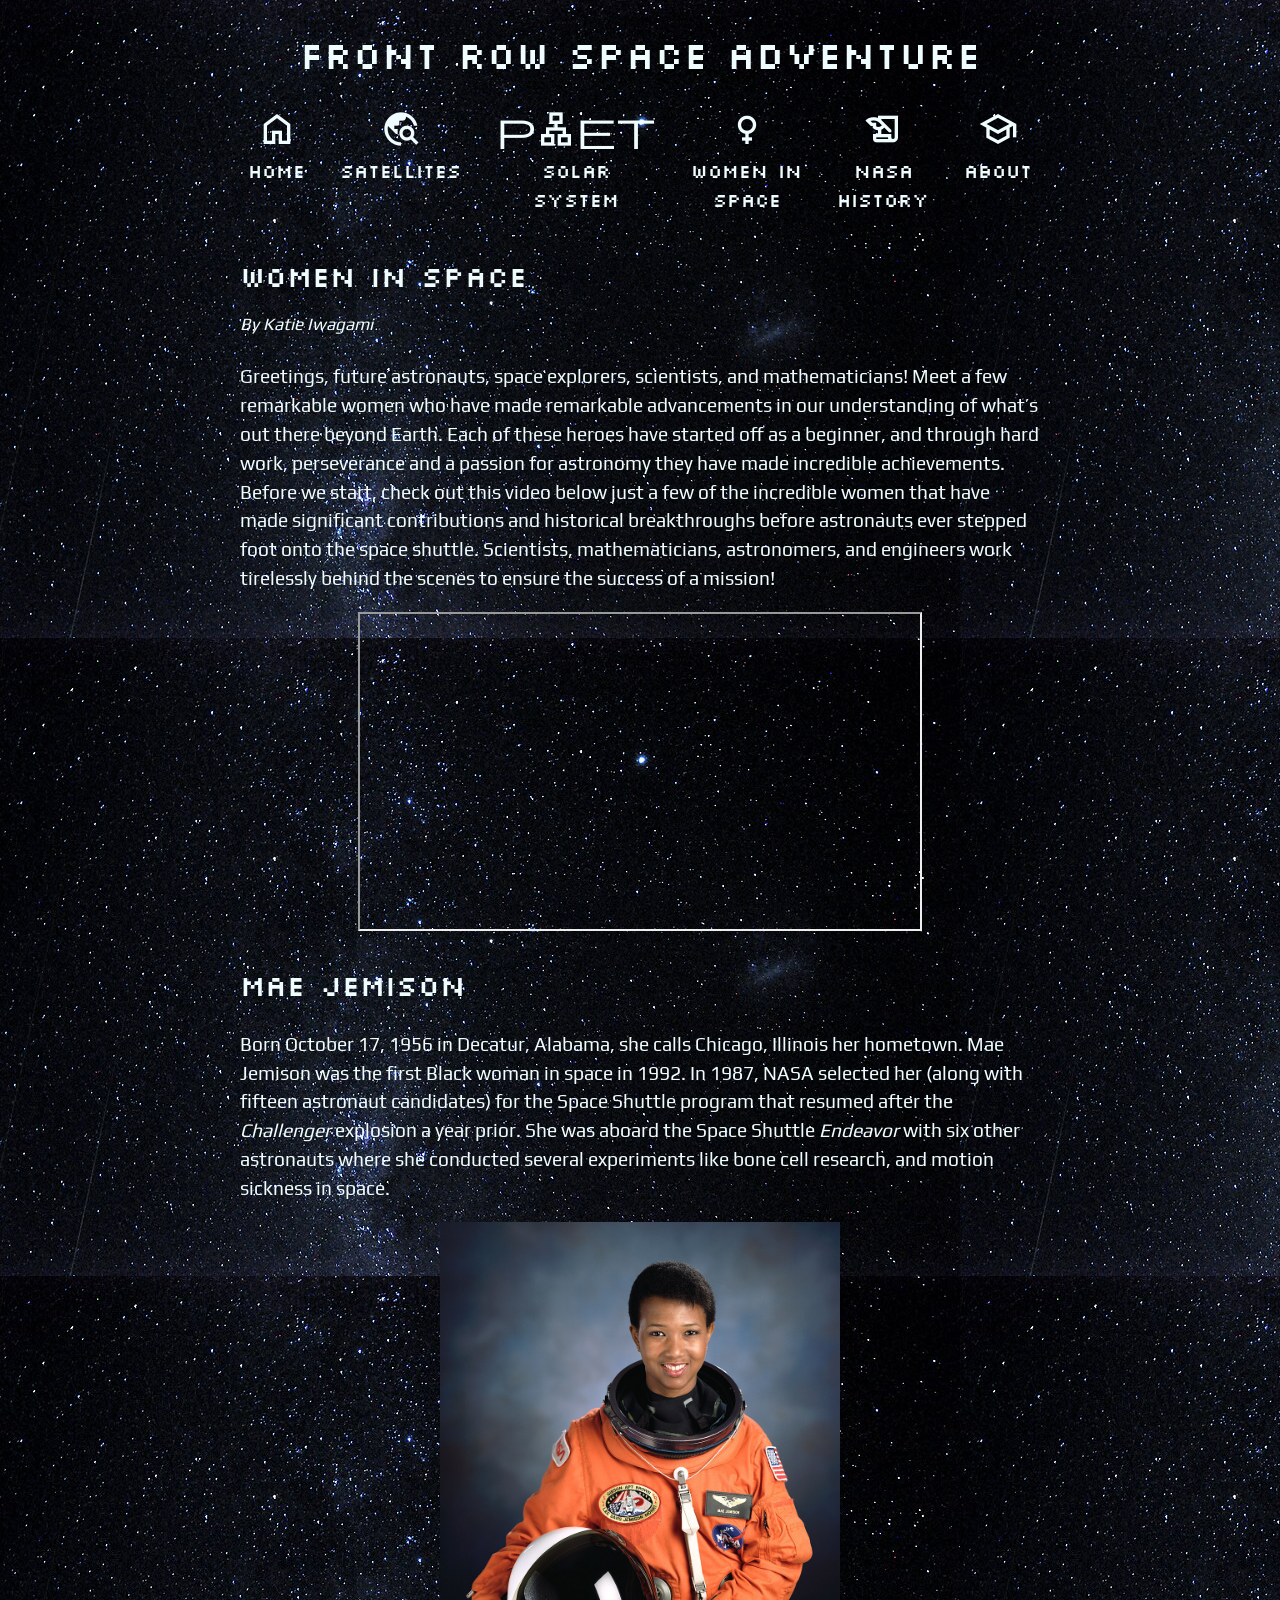
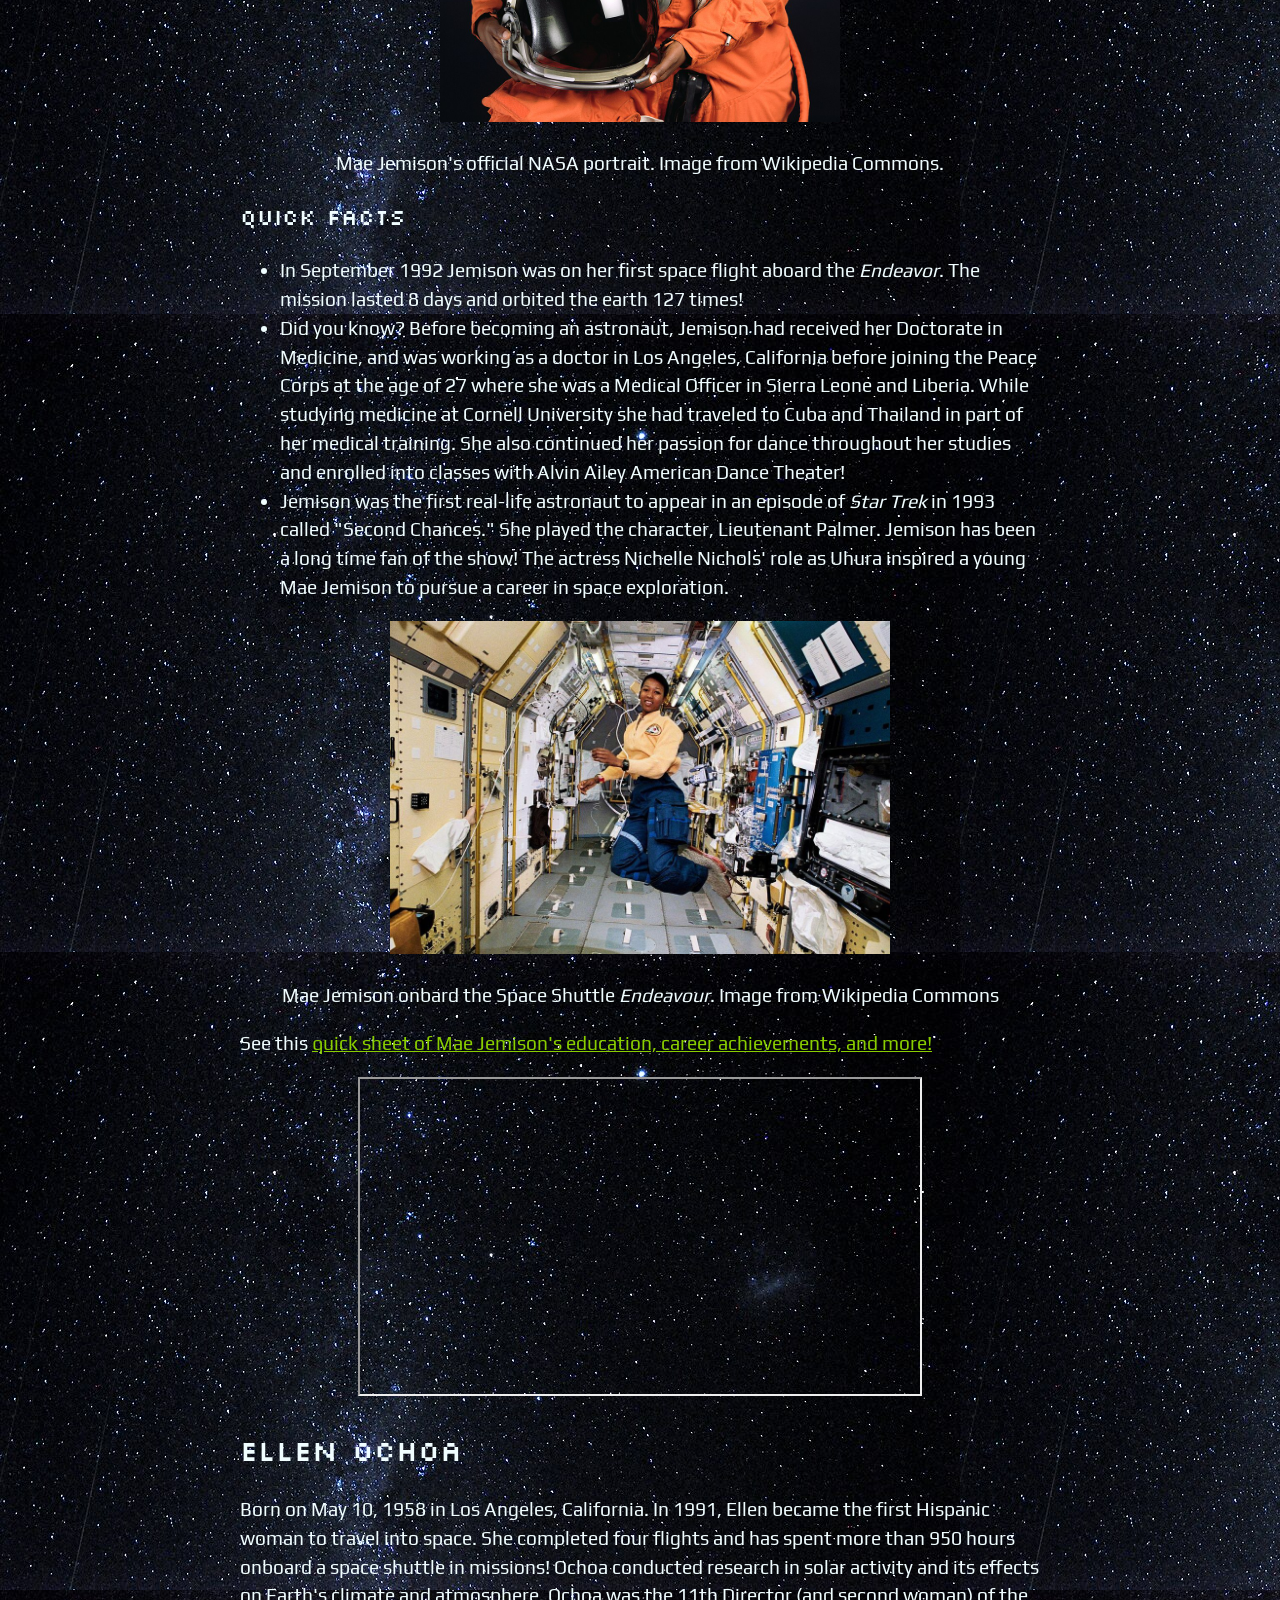
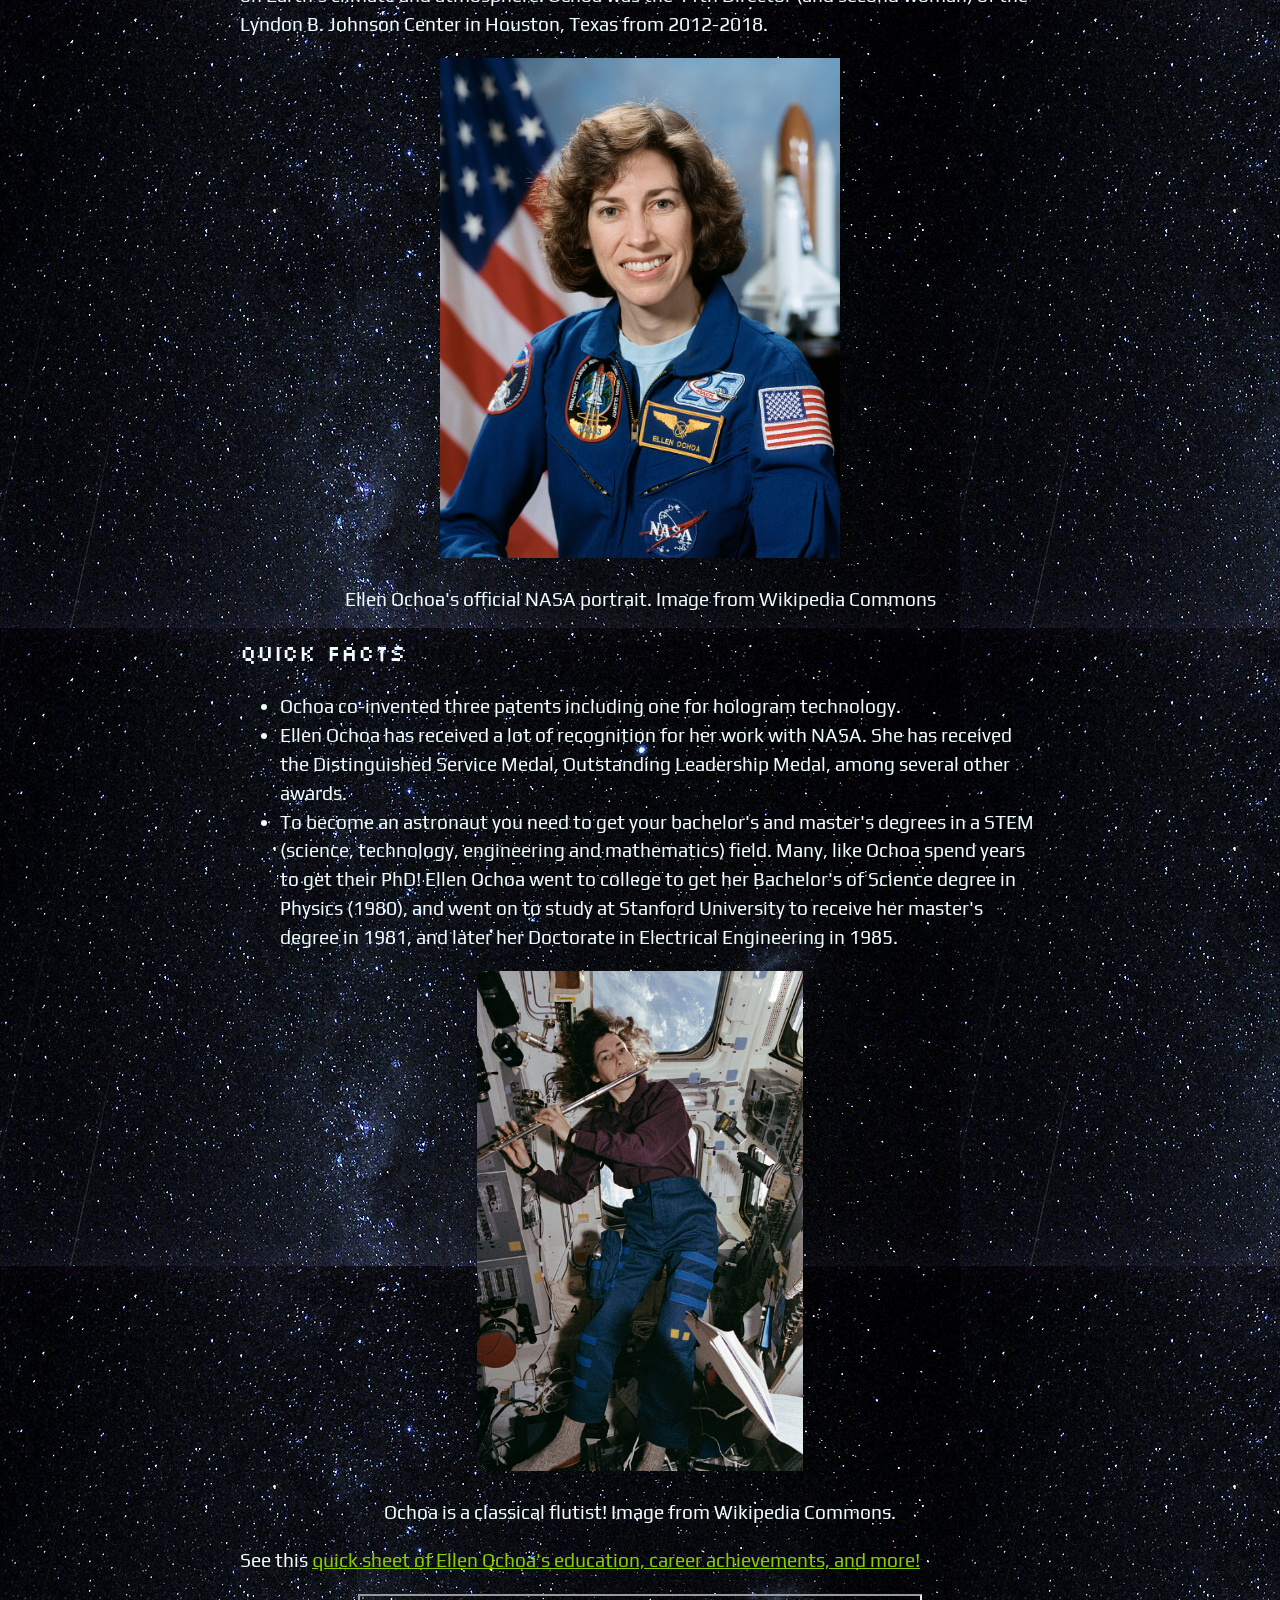
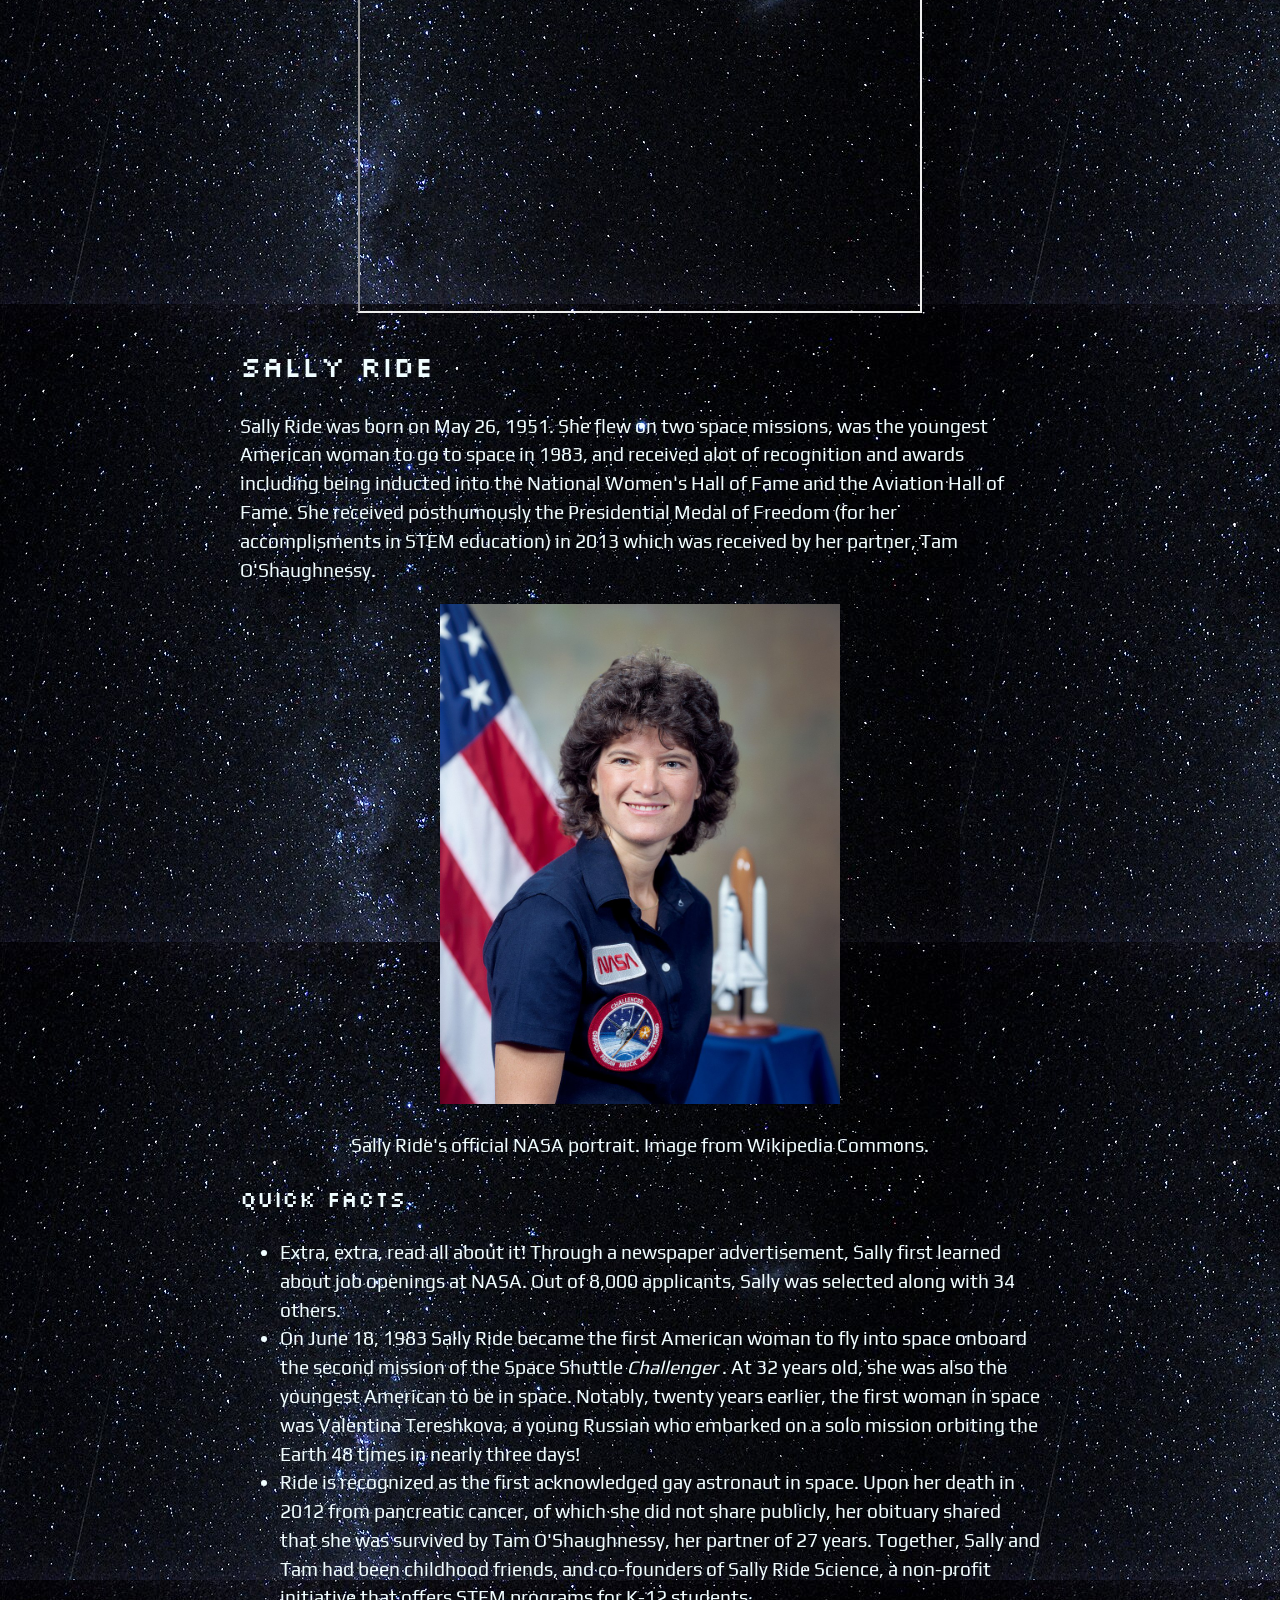
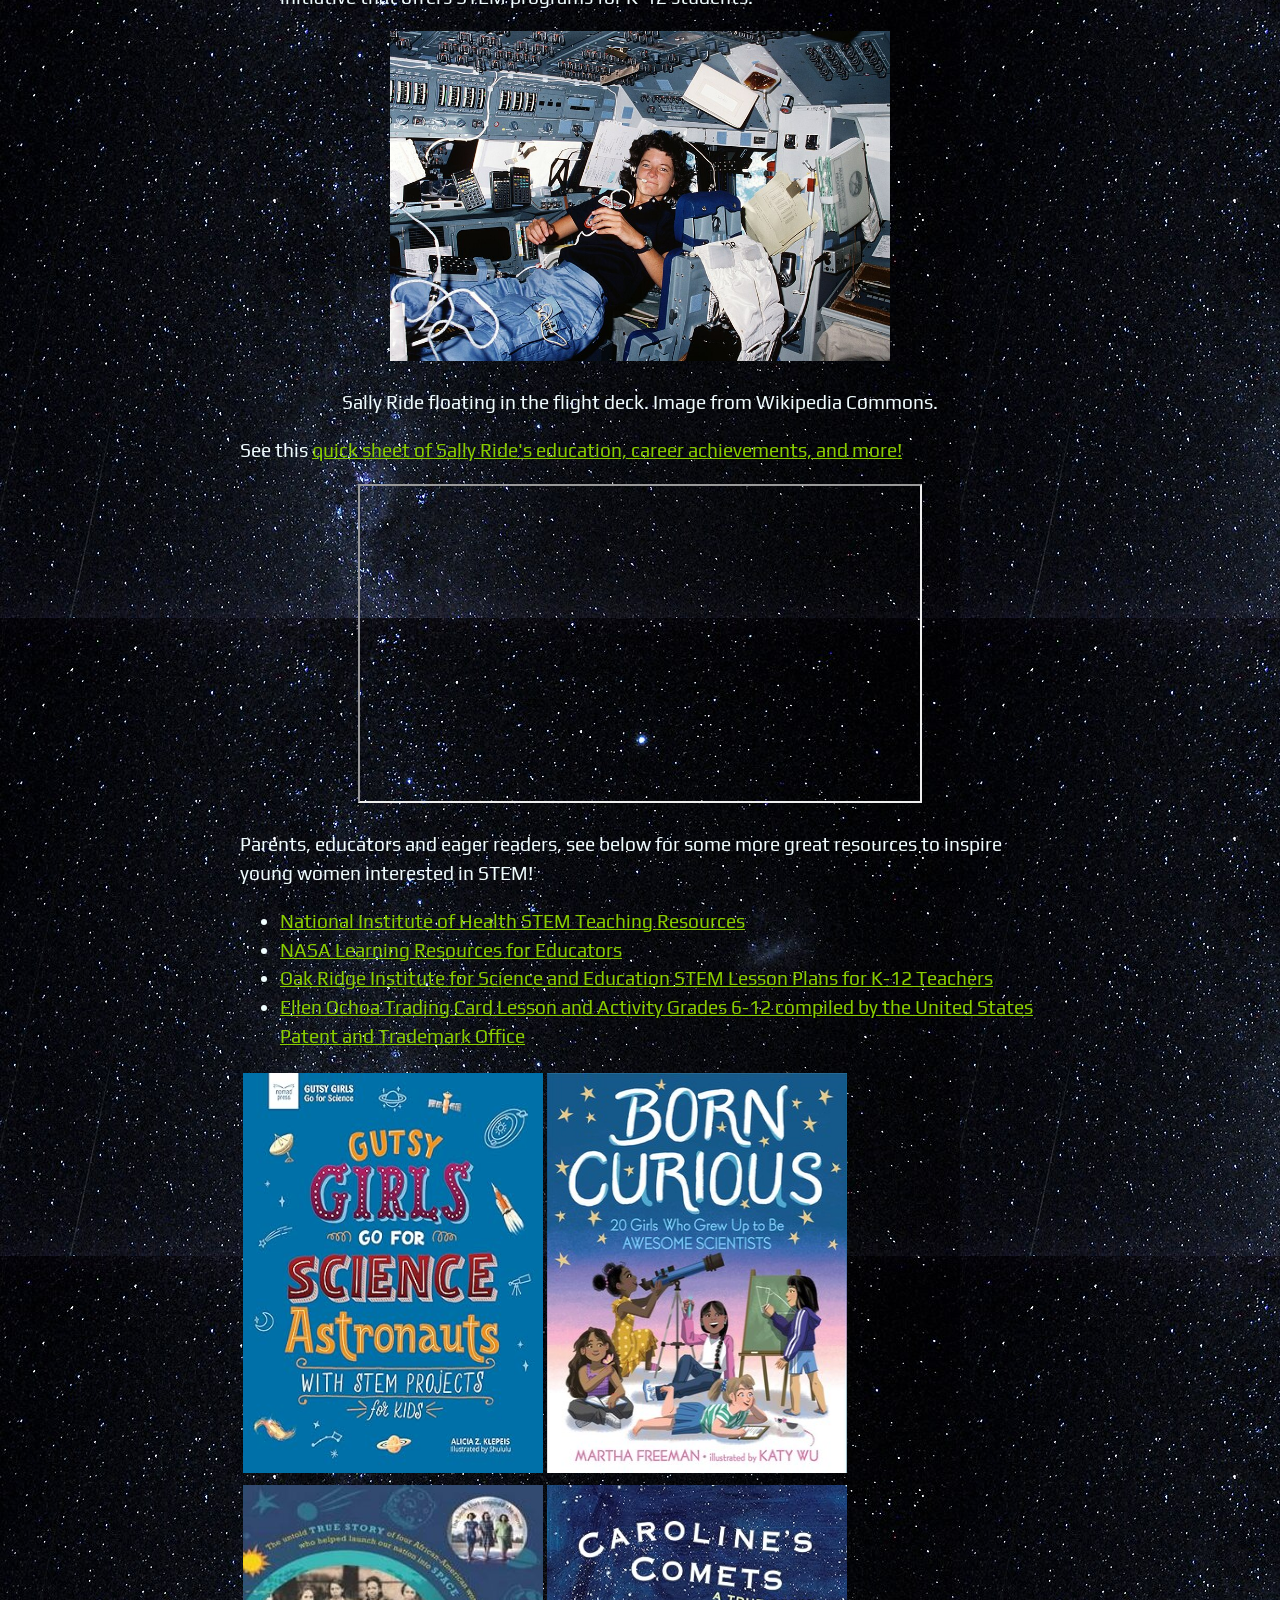
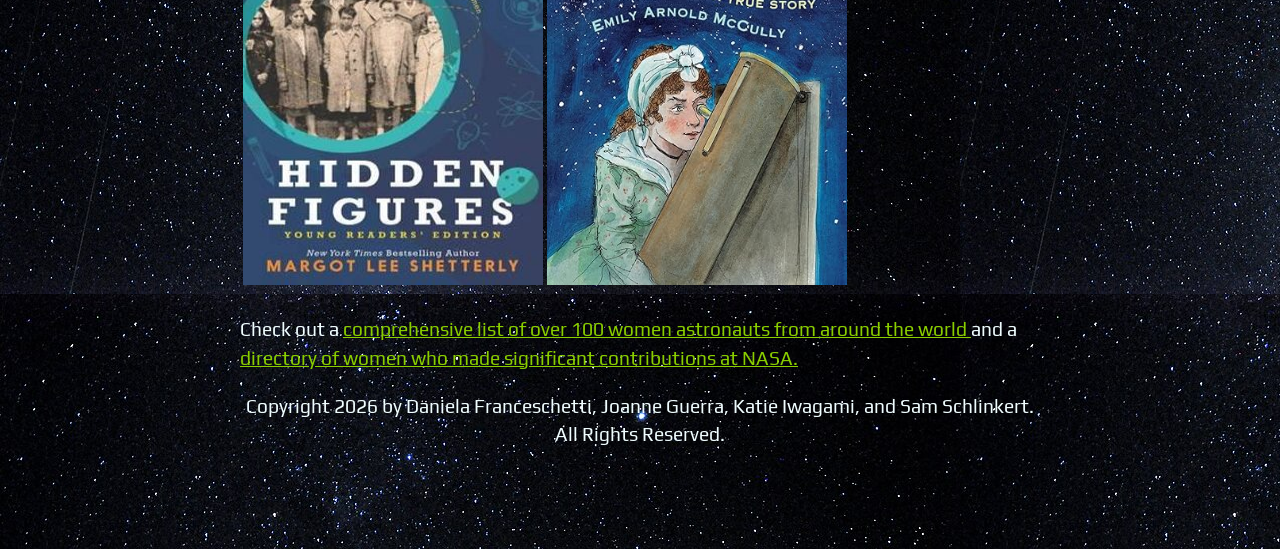
<file: women-in-space.html>
<!DOCTYPE html>
<html lang="en">
  <head>
    <meta charset="UTF-8">
    <meta name="viewport" content="width=device-width, initial-scale=1.0">
    <title>Women in Space</title>
    <link rel="preconnect" href="https://fonts.googleapis.com">
    <link rel="preconnect" href="https://fonts.gstatic.com" crossorigin>
    <link href="https://fonts.googleapis.com/css2?family=Play:wght@400;700&family=Silkscreen&display=swap" rel="stylesheet">
    <link rel="stylesheet" href="https://fonts.googleapis.com/css2?family=Material+Symbols+Outlined:opsz,wght,FILL,GRAD@20..48,100..700,0..1,-50..200&icon_names=female,globe_asia,history_edu,home,pets,planet,school,travel_explore">
    <link rel="stylesheet" href="style.css">
    <link rel="icon" type="image/x-icon" href="img/favicon.png">
  </head>
   <body>
        <div id="content">
            <h1>Front Row Space Adventure</h1>
            <div id="menu">
                <div class="menu-item">
                    <a href="index.html">
                        <span class="material-symbols-outlined">home</span>
                        <br>
                        Home
                    </a>
                </div>
                <div class="menu-item">
                    <a href="name.html">
                        <span class="material-symbols-outlined">travel_explore</span>
                        <br>
                        Satellites
                    </a>
                </div>
                 <div class="menu-item">
                    <a href="planets.html">
                        <span class="material-symbols-outlined">planet</span>
                        <br>
                        Solar<br>System
                    </a>
                </div>
                <div class="menu-item">
                    <a href="women-in-space.html">
                        <span class="material-symbols-outlined">female</span>
                        <br>
                        Women in<br>Space
                    </a>
                </div>
                <div class="menu-item">
                    <a href="history.html">
                        <span class="material-symbols-outlined">history_edu</span>
                        <br>
                        NASA<br>History
                    </a>
                </div>
                <div class="menu-item">
                <a href="about.html">
                    <span class="material-symbols-outlined">school</span>
                    <br>
                    About
                </a>
        </div>
      </div>
   <h2>Women in Space</h2>
<p class="byline">By Katie Iwagami</p>
      <p>
        Greetings, future astronauts, space explorers, scientists, and mathematicians! 
        Meet a few remarkable women who have made remarkable advancements in our understanding
        of what’s out there beyond Earth. Each of these heroes have started off as a beginner,
        and through hard work, perseverance and a passion for astronomy they have made incredible 
        achievements. Before we start, check out this video below just a few of the incredible 
        women that have made significant contributions and historical breakthroughs before astronauts
        ever stepped foot onto the space shuttle. Scientists, mathematicians, astronomers, and engineers
        work tirelessly behind the scenes to ensure the success of a mission!
      </p>
      <div class="center-media">        
         <iframe class="youtube-embed" src="https://www.youtube.com/embed/HIEach7rmDg?si=j1fQVeZ-shNxGM4Z" 
                  title="YouTube video player" allow="accelerometer; autoplay; 
                  clipboard-write; encrypted-media; gyroscope; picture-in-picture; web-share" 
                  referrerpolicy="strict-origin-when-cross-origin" allowfullscreen>
           </iframe>
      </div>
      <h2>Mae Jemison</h2>
      <p> Born October 17, 1956 in Decatur, Alabama, she calls Chicago, Illinois her hometown. 
          Mae Jemison was the first Black woman in space in 1992. In 1987, NASA selected 
          her (along with fifteen astronaut candidates) for the Space Shuttle program that 
          resumed after the <em>Challenger</em> explosion a year prior. She was aboard the 
          Space Shuttle <em>Endeavor</em> with six other astronauts where she conducted several
          experiments like bone cell research, and motion sickness in space.
      </p>
      <div class="center-media">
        <img class="tall-image" src="./img/Jemison_official_portrait.jpg" alt="official NASA portrait of Mae Jemison">
        <p>Mae Jemison's official NASA portrait. Image from Wikipedia Commons.
        </p>
      </div>
      <h3>Quick Facts</h3>
      <ul>
        <li>
          In September 1992 Jemison was on her first space flight aboard the <em>Endeavor</em>. 
          The mission lasted 8 days and orbited the earth 127 times!
        </li>
        <li>
          Did you know? Before becoming an astronaut, Jemison had received her Doctorate in Medicine, 
          and was working as a doctor in Los Angeles, California before joining the Peace Corps at the age
          of 27 where she was a Medical Officer in Sierra Leone and Liberia. While studying medicine at 
          Cornell University she had traveled to Cuba and Thailand in part of her medical training. 
          She also continued her passion for dance throughout her studies and enrolled into classes with 
          Alvin Ailey American Dance Theater!
        </li>
        <li>
          Jemison was the first real-life astronaut to appear in an episode of <em>Star Trek</em> in 
          1993 called "Second Chances." She played the character, Lieutenant Palmer. Jemison has been a 
          long time fan of the show! The actress Nichelle Nichols' role as Uhura inspired a young Mae Jemison
          to pursue a career in space exploration.
        </li>
      </ul>
      <div class="center-media">
      <img class="wide-image" src="./img/Jemison_in_space.jpg" alt="image of Mae Jemison floating onboard the Space Shuttle Endeavor">
        <p> Mae Jemison onbard the Space Shuttle <em>Endeavour</em>. Image from Wikipedia Commons
        </p>
      </div>
        <p>
        See this 
        <a href="https://www.nasa.gov/wp-content/uploads/2019/09/jemison_mae.pdf?emrc=d2d9dd">
        quick sheet of Mae Jemison's education, career achievements, and more!
        </a>
      </p>
      <div class="center-media">
      <iframe class="youtube-embed" src="https://www.youtube.com/embed/EVzLQ07i5nA?si=iwrR07-KBt4sNHHu" 
              title="YouTube video player" allow="accelerometer; autoplay; clipboard-write; 
              encrypted-media; gyroscope; picture-in-picture; web-share"
              referrerpolicy="strict-origin-when-cross-origin" allowfullscreen>
      </iframe>
      </div>
      <h2>Ellen Ochoa</h2>
      <p>
        Born on May 10, 1958 in Los Angeles, California. In 1991, Ellen became the first Hispanic woman
        to travel into space. She completed four flights and has spent more than 950 hours onboard a 
        space shuttle in missions! Ochoa conducted research in solar activity and its effects on Earth's
        climate and atmosphere. Ochoa was the 11th Director (and second woman) of the Lyndon B. Johnson
        Center in Houston, Texas from 2012-2018.
      </p>
      <div class="center-media">
        <img class="tall-image" src="./img/ochoa_official_portrait.jpg" alt="official NASA portrait of Ellen Ochoa">
        <p> Ellen Ochoa's official NASA portrait. Image from Wikipedia Commons
        </p>
      </div>
      <h3>Quick Facts</h3>
      <ul>
        <li>
          Ochoa co-invented three patents including one for hologram technology.
        </li>
        <li>
          Ellen Ochoa has received a lot of recognition for her work with NASA. 
          She has received the Distinguished Service Medal, Outstanding Leadership Medal, among several other awards.
        </li>
        <li>
          To become an astronaut you need to get your bachelor's and master's degrees in a STEM 
          (science, technology, engineering and mathematics) field. Many, like Ochoa spend 
          years to get their PhD! Ellen Ochoa went to college to get her Bachelor's of Science degree
          in Physics (1980), and went on to study at Stanford University to receive her master's degree
          in 1981, and later her Doctorate in Electrical Engineering in 1985.
        </li>
      </ul>
      <div class="center-media">
        <img class="tall-image" src="./img/ochoaflute.jpg" alt="image of astronaut, Ellen Ochoa defying gravity and playing the flute">
        <p>
          Ochoa is a classical flutist! Image from Wikipedia Commons.
        </p>
      </div>
      <p>
        See this 
        <a href="https://www.nasa.gov/wp-content/uploads/2017/05/ochoa.pdf">
        quick sheet of Ellen Ochoa's education, career achievements, and more!
        </a>
      </p>
      <div class="center-media">
        <iframe class="youtube-embed" src="https://www.youtube.com/embed/Gw-OqhoD3xs?si=jzxvhEeRnXokWLpf" title="YouTube video player" 
                allow="accelerometer; autoplay; clipboard-write; encrypted-media; gyroscope; picture-in-picture; web-share" 
                referrerpolicy="strict-origin-when-cross-origin" allowfullscreen>
        </iframe>
      </div>
      <h2>Sally Ride</h2> 
      <p>Sally Ride was born on May 26, 1951. She flew on two space missions, was the youngest American woman to go to space in 1983, and
        received alot of recognition and awards including being inducted into the National Women's Hall of Fame and the Aviation Hall of Fame. She received
        posthumously the Presidential Medal of Freedom (for her accomplisments in STEM education) in 2013 which was received by her partner, Tam O'Shaughnessy.   
      </p>
      <div class="center-media">
        <img class="tall-image" src="./img/ride_official_portrait.jpg" alt="official NASA portrait of Sally Ride">
        <p>Sally Ride's official NASA portrait. Image from Wikipedia Commons.
        </p>
      </div>
      <h3>Quick Facts</h3>
      <ul>
        <li>
          Extra, extra, read all about it! Through a newspaper advertisement, Sally first learned about
          job openings at NASA. Out of 8,000 applicants, Sally was selected along with 34 others.
        </li>
        <li>
          On June 18, 1983 Sally Ride became the first American woman to fly into space onboard the second 
          mission of the Space Shuttle <em> Challenger </em>. At 32 years old, she was also the youngest
          American to be in space. Notably, twenty years earlier, the first woman in space was 
          Valentina Tereshkova, a young Russian who embarked on a solo mission orbiting the Earth 48 times in nearly three days!
        </li>
        <li>
          Ride is recognized as the first acknowledged gay astronaut in space. Upon her death in 2012 from 
          pancreatic cancer, of which she did not share publicly, her obituary shared that she was survived
          by Tam O'Shaughnessy, her partner of 27 years. Together, Sally and Tam had been childhood friends, 
          and co-founders of Sally Ride Science, a non-profit initiative that offers STEM programs for K-12 students.
        </li>
      </ul>
       <div class="center-media">
        <img class="wide-image" src="./img/sallyinspace.jpg" alt="image of Sally Ride floating in the flight deck">
         <p>Sally Ride floating in the flight deck. Image from Wikipedia Commons.
         </p>
      </div>
      <p>
        See this
        <a href="https://www.nasa.gov/wp-content/uploads/2015/05/ride_sally.pdf">
          quick sheet of Sally Ride's education, career achievements, and more!
        </a>
      </p>
      <div class="center-media">
        <iframe class="youtube-embed" src="https://www.youtube.com/embed/TB6m-cUJJKw?si=TM8VR_TaoeeOZArI" title="YouTube video player" 
                allow="accelerometer; autoplay; clipboard-write; encrypted-media; gyroscope; picture-in-picture; web-share" 
                referrerpolicy="strict-origin-when-cross-origin" allowfullscreen>
        </iframe>
      </div>
      <p>
        Parents, educators and eager readers, see below for some more great resources to inspire young women interested in STEM!
      </p>
      <ul>
        <li>
          <a href="https://science.education.nih.gov/stem-resources/scientific-tools-and-methods">
            National Institute of Health STEM Teaching Resources
          </a>
        </li>
        <li>
          <a href="https://www.nasa.gov/learning-resources/for-educators/">
            NASA Learning Resources for Educators
          </a>
        </li>
        <li>
          <a href="https://orise.orau.gov/k12/teachers/lesson-plans.html">
            Oak Ridge Institute for Science and Education STEM Lesson Plans for K-12 Teachers
          </a>
        </li>
        <li>
          <a href="https://www.uspto.gov/sites/default/files/documents/trading-card-lesson-plan-ochoa.pdf">
            Ellen Ochoa Trading Card Lesson and Activity Grades 6-12
            compiled by the United States Patent and Trademark Office
          </a>
        </li>
      </ul>
      <table class="center-media">
        <tr>
          <td>
            <img class="table-image" src="./img/book1.jpg" alt="picture book about astronaut themed stem projects with blue cover">
          </td>
          <td>
            <img class="table-image" src="./img/book3.jpg" alt="image of five girls doing STEM activities">
          </td>
        </tr>
        <tr>
          <td>
            <img class="table-image" src="./img/book2.jpg" alt="book with image of the Black women who worked at NASA Hidden Figures">
          </td>
          <td>
            <img class="table-image" src="./img/book4.jpg" alt="image of woman looking into telescope">
          </td>
        </tr>
      </table>
      <p>
        Check out a
        <a href="https://en.wikipedia.org/wiki/List_of_women_astronauts">
          comprehensive list of over 100 women astronauts from around the world
        </a>
        and a
        <a href="https://www.nasa.gov/women-at-nasa/">
        directory of women who made significant contributions at NASA.
        </a>
      </p>
      <p class="copyright">
        Copyright 2026 by Daniela Franceschetti, Joanne Guerra, Katie Iwagami, and Sam Schlinkert. All Rights Reserved.
      </p>
    </div>
    </body>
</html>
</file>
<file: style.css>
/* 
    Note that we should validate our CSS with 
    https://jigsaw.w3.org/css-validator 
*/

body {
    background-image: url("img/night_sky.png");
}

/* Navigation menu */
#menu {
    display: flex;
    justify-content: center;
    align-items: flex-start;
    gap: 35px;
    flex-wrap: nowrap;
    margin-bottom: 40px;
}

.menu-item {
    text-align: center;
}

.menu-item a {
    color: #f0fdff !important;
    text-decoration: none;
    font-family: "Silkscreen", ui-monospace, 'Cascadia Code', 'Source Code Pro', Menlo, Consolas, 'DejaVu Sans Mono', monospace;
    font-weight: 400;
    font-style: normal;
}

#content {
    margin: 0px auto 100px auto;
    width: 800px;
    color: #f0fdff;
    font-size: 1.2em;
    font-family: "Play", "Courier Code", "Courier New", "Courier", ui-monospace, monospace;
    font-weight: 400;
    font-style: normal;
    line-height: 1.5;
}

h1, h2, h3, h4, h5, h6 {
    font-family: "Silkscreen", ui-monospace, 'Cascadia Code', 'Source Code Pro', Menlo, Consolas, 'DejaVu Sans Mono', monospace;
    font-weight: 400;
    font-style: normal;
}

h1 {
    text-align: center;
}
a:link {
    color: #8ACE00;
}

a:visited {
    color: #FF46A2;
}

a:hover {
    color: #B6D4F1;
}

.material-symbols-outlined {
    font-variation-settings: "FILL" 0, "wght" 400, "GRAD" 0, "opsz" 24;
    font-size: 40px;
}

img {
    max-width: 100%;
    height: auto;
}

.tall-image {
    height: 500px;
    width: auto;
}

.wide-image {
    height: auto;
    width: 500px;
}

.copyright {
    color: #f0fdff;
    font-family: "Play", "Courier Code", "Courier New", "Courier", ui-monospace, monospace;
    font-weight: 400;
    text-align: center;
}

.byline {
    font-size: 0.9em;
    font-style: italic;
    margin-top: -10px;
    margin-bottom: 25px;
    color: #f0fdff;
}

.apa-reference {
    color: #f0fdff;
    font-family: "Play", "Courier Code", "Courier New", "Courier", ui-monospace, monospace;
    font-weight: 400;
    padding-left: 36px;
    text-indent: -36px;
}

.table-image {
    height: 400px;
    width: 300px;
}

/* To center an image or iframe, 
put it in a div with this class. */
.center-media {
    text-align: center;
}

.youtube-embed {
    width: 560px;
    height: 315px;
}

.history-image {
    width: 100%;
    max-width: 700px;
    display: block;
    margin: 20px auto;
}

.caption {
    font-size: 0.85em;
    margin-top: -10px;
    text-align: center;
}

/* Photo of the Day CSS */ 
#photo-of-the-day-photo {
    text-align: center;
    background-color: #333;
    padding: 10px 0px 10px 0px;
}

#photo-of-the-day-photo img {
    height: 380px;
}

.photo-caption {
    background-color: #333;
    padding: 0px 13px 13px 13px;
}

.photo-caption figcaption {
    line-height: 1.4;
}

/* CSS for name.html page */
#satellite-form-container {
    margin-top: 35px;
}

#satellite-images-container {
    margin-top: 40px;
    text-align: center;
}

#satellite-images-container img {
    margin: 2px;
    width: 110px;
}

/* CSS for selfie.html */
#selfie-form-container {
    margin-top: 25px;
}

#selfie-container {
    z-index: 0;
    height: 530px;
    width: 544px;
    margin: 20px auto 20px auto;
    border-radius: 100px;
    padding-top: 20px;
    text-align: center;
    background-color: #DDDDDD66;
}

#selfie-helmet {
    position: relative;
    z-index: 2;
    height: 500px;
    width: 500px;
}

#selfie-upload-by-user {
    /* When the page loads, we actually want to 
    hide this element UNTIL user uploads an image */
    display: none; 
    position: relative;
    z-index: 1;
    top: -373px;
    /* center it, even though it's position is set to relative */
    left: 50%;
    transform: translateX(-50%);
    object-fit: cover;
    height: 321px;
    width: 358px;
    border-radius: 34%;
}

/* Overwrite some styles for smartphones */
@media only screen and (max-width: 800px) {
    #content {
        width: 97%;
        font-size: 1em;
    }

    #menu {
        gap: 0px;
        
    }

    .menu-item {
        width: 70px;
        line-height: 1.1;
    }

    .menu-item a {
        font-size: 0.70em;
    }

    .material-symbols-outlined {
        font-size: 25px;
    }

    .youtube-embed {
        width: 100%;
        height: auto;
    }

    #selfie-container {
        width: 100%;
        height: 385px;
        text-align: center;
    }

    #selfie-helmet {
        width: 100%;
        height: 380px;
    }

    #selfie-upload-by-user {
        top: -77%;
        height: 271px;
        width: 70%;
    }
}
</file>
